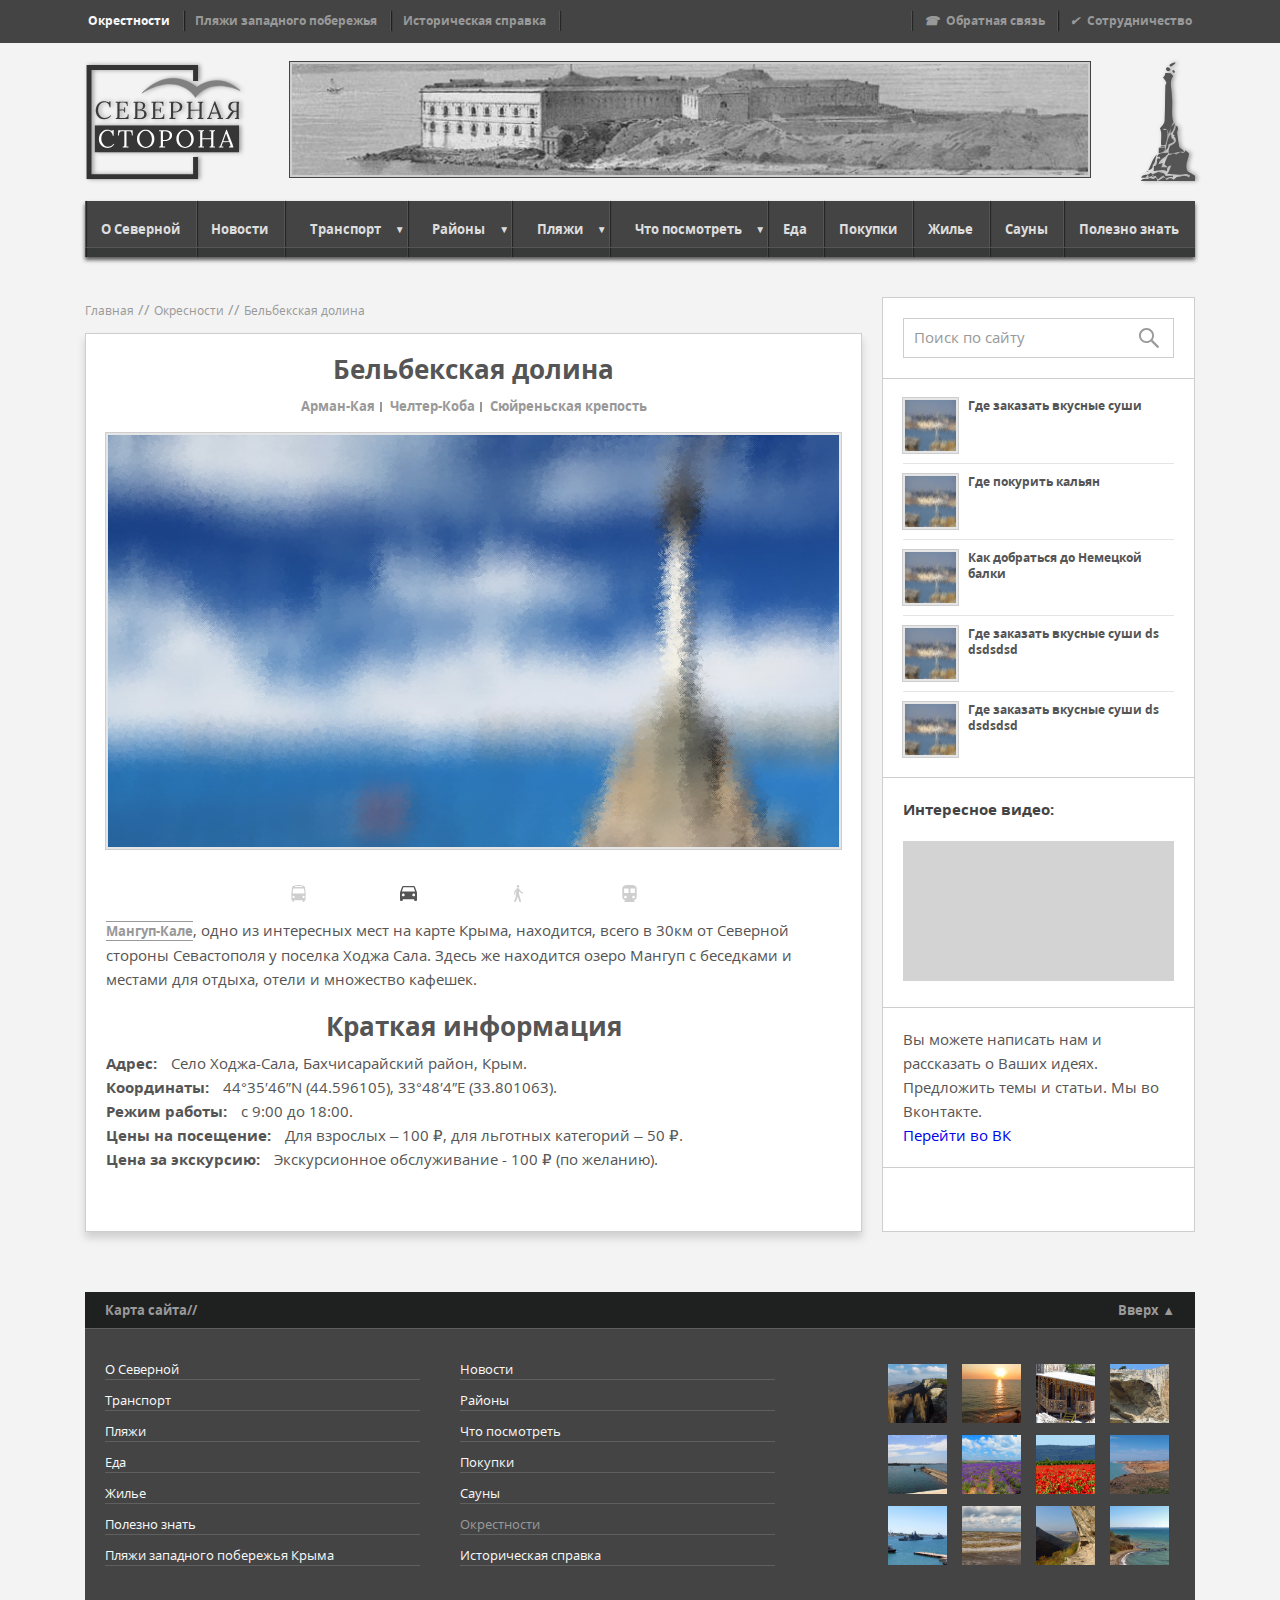
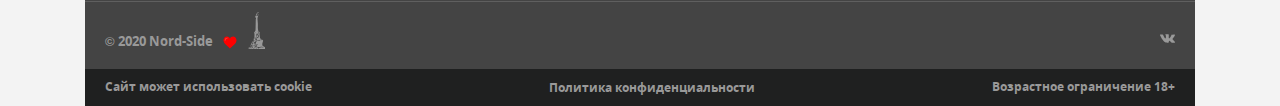
<file: vicinity/belbekskaya-dolina.html>
<!DOCTYPE html>
<html lang="ru">
<head>
  <meta charset="utf-8">
  <meta name="viewport" content="width=device-width, initial-scale=1">
  <title>Окрестности Северной: Бельбекская долина</title>
  <link rel="preload" href="../fonts/opensans.woff2" as="font">
  <link rel="preload" href="../fonts/opensansbold.woff2" as="font">
  <link rel="stylesheet" href="../css/style.css">
</head>
<body class="page">
  <header class="page-header">
    <nav class="top-nav">
      <ul class="top-nav__list">
        <li class="top-nav__item">
          <a class="top-nav__link top-nav__link--first active-link--top-nav" href="../vicinity.html">Окрестности</a>
          <ul class="submenu-top">
            <li class="submenu-top__item">
              <a class="submenu-top__link" href="mangup-kale.html">Мангуп-Кале</a>
            </li>
            <li class="submenu-top__item">
              <a class="submenu-top__link" href="">Эски-Кермен</a>
            </li>
            <li class="submenu-top__item">
              <a class="submenu-top__link submenu-top__link--active" aria-current="page">Бельбекская долина</a>
            </li>
            <li class="submenu-top__item">
              <a class="submenu-top__link" href="">Качи-Кальон</a>
            </li>
            <li class="submenu-top__item">
              <a class="submenu-top__link" href="">Ханский дворец</a>
            </li>
            <li class="submenu-top__item">
              <a class="submenu-top__link" href="">Чуфут-Кале</a>
            </li>
            <li class="submenu-top__item">
              <a class="submenu-top__link" href="">Бахчисарай: парк: миниатюр</a>
            </li>
            <li class="submenu-top__item">
              <a class="submenu-top__link" href="">Верхнесадовое</a>
            </li>
            <li class="submenu-top__item">
              <a class="submenu-top__link" href="">Каламита</a>
            </li>
            <li class="submenu-top__item">
              <a class="submenu-top__link" href="">Инкерманский завод марочных вин</a>
            </li>
            <li class="submenu-top__item">
              <a class="submenu-top__link" href="">Инкерман: монастырь в скале</a>
            </li>
            <li class="submenu-top__item">
              <a class="submenu-top__link" href="">Малый Иерусалим</a>
            </li>
          </ul>
        </li>
        <li class="top-nav__item">
          <a class="top-nav__link" href="../beaches-crimea.html">Пляжи западного побережья</a>
          <ul class="submenu-top">
            <li class="submenu-top__item">
              <a class="submenu-top__link" href="vicinity/mangup-kale.html">Угловое</a>
            </li>
            <li class="submenu-top__item">
              <a class="submenu-top__link" href="">Песчаное</a>
            </li>
            <li class="submenu-top__item">
              <a class="submenu-top__link" href="">Береговое</a>
            </li>
            <li class="submenu-top__item">
              <a class="submenu-top__link" href="">Николаевка</a>
            </li>
            <li class="submenu-top__item">
              <a class="submenu-top__link" href="">Николаевка: эллинги</a>
            </li>
            <li class="submenu-top__item">
              <a class="submenu-top__link" href="">Фрунзе</a>
            </li>
            <li class="submenu-top__item">
              <a class="submenu-top__link" href="">Новофёдоровка</a>
            </li>
            <li class="submenu-top__item">
              <a class="submenu-top__link" href="">Саки</a>
            </li>
            <li class="submenu-top__item">
              <a class="submenu-top__link" href="">Евпатория</a>
            </li>
            <li class="submenu-top__item">
              <a class="submenu-top__link" href="">Заозёрное</a>
            </li>
            <li class="submenu-top__item">
              <a class="submenu-top__link" href="">Витино</a>
            </li>
            <li class="submenu-top__item">
              <a class="submenu-top__link" href="">Штормовое</a>
            </li>
            <li class="submenu-top__item">
              <a class="submenu-top__link" href="">Поповка</a>
            </li>
            <li class="submenu-top__item">
              <a class="submenu-top__link" href="">Мирный</a>
            </li>
            <li class="submenu-top__item">
              <a class="submenu-top__link" href="">Беляус</a>
            </li>
          </ul>
        </li>
        <li class="top-nav__item">
          <a class="top-nav__link" href="historical-information.html">Историческая справка</a>
        </li>
      </ul>
      <ul class="top-nav__list top-nav__list--contacts">
        <li class="top-nav__item">
          <a class="top-nav__link" href="../contacts.html">
            <i class="top-nav__icon top-nav__icon--contacts "></i>Обратная связь</a>
        </li>
        <li class="top-nav__item">
          <a class="top-nav__link top-nav__link--last" href="../cooperation.html">
            <i class="top-nav__icon top-nav__icon--cooperation"></i>Сотрудничество</a>
        </li>
      </ul>
    </nav>
    <div class="page-header__logo-wrapper">
      <a class="page-header__logo" href="../index.html">
        <img class="page-header__logo-image" src="../img/logo/logo-severnaya.svg" alt="Логотип сайта" width="163" height="120">
      </a>
      <button class="page-header__nav-button page-header__nav-button--closed visually-hidden" type="button" aria-label="Открыть меню">
      </button> <!-- Гамбургер -->
      <a class="page-header__promo" href="../index.html">
        <img class="page-header__promo-image" src="../img/banner_old.gif" alt="Заставка" width="800" height="115">
      </a>
      <svg class="page-header__image" width="17" height="37">
          <use xlink:href="../img/sprite.svg#sunken-ships-monument"></use>
      </svg>
    </div>
    <nav class="main-nav">
      <ul class="main-nav__list">
        <li class="main-nav__item">
          <a class="main-nav__link" href="../about.html">О Северной</a>
        </li>
        <li class="main-nav__item">
          <a class="main-nav__link" href="../news.html">Новости</a>
        </li>
        <li class="main-nav__item">
          <a class="main-nav__link main-nav__link--list main-nav__link--transport" href="../transport.html">Транспорт</a>
          <ul class="submenu submenu--transport visually-hidden">
            <li class="submenu__item">
              <a class="submenu__link" href="../transport/katera.html">Катера</a>
            </li>
            <li class="submenu__item">
              <a class="submenu__link" href="../">Паром</a>
            </li>
            <li class="submenu__item">
              <a class="submenu__link" href="../">Автобусы</a>
            </li>
            <li class="submenu__item">
              <a class="submenu__link" href="../">Автобусы межгород</a>
            </li>
            <li class="submenu__item">
              <a class="submenu__link" href="../">Поезда</a>
            </li>
          </ul>
        </li>
        <li class="main-nav__item">
          <a class="main-nav__link main-nav__link--list main-nav__link--districts" href="../districts.html">Районы</a>
          <ul class="submenu submenu--districts visually-hidden">
            <li class="submenu__item">
              <a class="submenu__link" href="../">Площадь Захарова</a>
            </li>
            <li class="submenu__item">
              <a class="submenu__link" href="../">Моряк</a>
            </li>
            <li class="submenu__item">
              <a class="submenu__link" href="../">Радиогорка</a>
            </li>
            <li class="submenu__item">
              <a class="submenu__link" href="../">Бартеньевка</a>
            </li>
            <li class="submenu__item">
              <a class="submenu__link" href="../">Голландия</a>
            </li>
            <li class="submenu__item">
              <a class="submenu__link" href="../">Мекензиевы горы</a>
            </li>
            <li class="submenu__item">
              <a class="submenu__link" href="../">Учкуевка</a>
            </li>
            <li class="submenu__item">
              <a class="submenu__link" href="../">Любимовка</a>
            </li>
            <li class="submenu__item">
              <a class="submenu__link" href="../">Орловка</a>
            </li>
            <li class="submenu__item">
              <a class="submenu__link" href="../">Кача</a>
            </li>
            <li class="submenu__item">
              <a class="submenu__link" href="../">Андреевка</a>
            </li>
            <li class="submenu__item">
              <a class="submenu__link" href="../">Угловое</a>
            </li>
          </ul>
        </li>
        <li class="main-nav__item">
          <a class="main-nav__link main-nav__link--list main-nav__link--beaches" href="beaches.html">Пляжи</a>
          <ul class="submenu submenu--beaches visually-hidden">
            <li class="submenu__item">
              <a class="submenu__link" href="../">Пляж пл. Захарова</a>
            </li>
            <li class="submenu__item">
              <a class="submenu__link" href="../">Пляжи Радиогорки</a>
            </li>
            <li class="submenu__item">
              <a class="submenu__link" href="../">Пляжи Учкуевки</a>
            </li>
            <li class="submenu__item">
              <a class="submenu__link" href="../">Пляжи Любимовки</a>
            </li>
            <li class="submenu__item">
              <a class="submenu__link" href="../">Пляжи Орловки</a>
            </li>
            <li class="submenu__item">
              <a class="submenu__link" href="../">Кача</a>
            </li>
            <li class="submenu__item">
              <a class="submenu__link" href="../">Андреевка</a>
            </li>
            <li class="submenu__item">
              <a class="submenu__link" href="../">Угловое</a>
            </li>
          </ul>
        </li>
        <li class="main-nav__item">
          <a class="main-nav__link main-nav__link--list main-nav__link--routes" href="../routes.html">Что посмотреть</a>
          <ul class="submenu submenu--routes visually-hidden">
            <li class="submenu__item">
              <a class="submenu__link" href="../">Константиновкий мыс</a>
            </li>
            <li class="submenu__item">
              <a class="submenu__link" href="../">Константиновская батарея</a>
            </li>
            <li class="submenu__item">
              <a class="submenu__link" href="../">Михайловская батарея</a>
            </li>
            <li class="submenu__item">
              <a class="submenu__link" href="../">пл. Захарова</a>
            </li>
            <li class="submenu__item">
              <a class="submenu__link" href="../">Инженерка</a>
            </li>
            <li class="submenu__item">
              <a class="submenu__link" href="../">Братское кладбище</a>
            </li>
            <li class="submenu__item">
              <a class="submenu__link" href="../">365 зенитная батарея (форт Сталин)</a>
            </li>
            <li class="submenu__item">
              <a class="submenu__link" href="../">Парк Учкуевка</a>
            </li>
            <li class="submenu__item">
              <a class="submenu__link" href="../">Форт Хрулёв (батареи №16 и №24)</a>
            </li>
            <li class="submenu__item">
              <a class="submenu__link" href="../">30 батарея</a>
            </li>
          </ul>
        </li>
        <li class="main-nav__item">
          <a class="main-nav__link" href="../food.html">Еда</a>
        </li>
        <li class="main-nav__item">
          <a class="main-nav__link" href="../shopping.html">Покупки</a>
        </li>
        <li class="main-nav__item">
          <a class="main-nav__link" href="../hotels.html">Жилье</a>
        </li>
        <li class="main-nav__item">
          <a class="main-nav__link" href="../saunas.html">Сауны</a>
        </li>
        <li class="main-nav__item">
          <a class="main-nav__link" href="../useful.html">Полезно знать</a>
        </li>
      </ul>
    </nav>
    <div class="page-header__search search">
      <form class="search__form">
        <input class="search__input" type="text" name="noname" placeholder="Поиск по сайту">
        <button class="search__button"></button>
      </form>
    </div>
  </header>
  <main class="page-main">
    <div class="page-main__content">
      <div class="breadcrumbs">
        <a class="breadcrumbs__link" href="../index.html">Главная</a>
        &#47;&#47;
        <a class="breadcrumbs__link" href="../vicinity.html">Окресности</a>
        &#47;&#47;
        <a class="breadcrumbs__link">Бельбекская долина</a>
      </div>
      <article class="post">
        <h1 class="post__title">Бельбекская долина</h1>
        <div class="post__historical-information">
        </div>
        <div class="post__link-block">
            <a class="post__link-place" href="">Арман-Кая</a>
            <a class="post__link-place" href="">Челтер-Коба</a>
            <a class="post__link-place" href="">Сюйреньская&#160;крепость</a>
        </div>
        <div class="post__img-block">
          <img class="post__img" src="../img/sunken-ships-monument.jpg" alt="Пещерный город: Мангуп-Кале" width="800" height="450">
        </div>
        <ul class="post__list-icon">
          <li class="post__item-icon">
            <a class="post__link-icon">Автобусом от Северной не доехать
              <svg class="post__icon" width="17" height="37">
                <use xlink:href="../img/sprite.svg#icon-bus"></use>
              </svg>ы
            </a>
          </li>
          <li class="post__item-icon">
            <a class="post__link-icon" href="#car">Как добраться машиной: ссылка
              <svg class="post__icon post__icon--active" width="17" height="37">
                <use xlink:href="../img/sprite.svg#icon-car"></use>
              </svg>
            </a>
          </li>
          <li class="post__item-icon">
            <a class="post__link-icon">Пешком от Северной не добраться
              <svg class="post__icon" width="17" height="37">
                <use xlink:href="../img/sprite.svg#icon-human"></use>
              </svg>
            </a>
          </li>
          <li class="post__item-icon">
            <a class="post__link-icon">На железнодорожном транспорте не доехать
              <svg class="post__icon" width="17" height="37">
                <use xlink:href="../img/sprite.svg#icon-train"></use>
              </svg>
            </a>
          </li>
        </ul>
        <p class="post__text">
          <a class="post__link-text" href="mangup-kale-istoricheskaya-spravka.html" title="Историческая справка" target="_blank" rel="noopener noreferrer">Мангуп-Кале</a>, одно из интересных мест на карте Крыма, находится, всего в 30км от Северной стороны Севастополя у поселка Ходжа Сала.  Здесь же находится озеро Мангуп с беседками и местами для отдыха, отели и множество кафешек.
        </p>
        <section class="post__block">
          <h2 class="post__title">Краткая информация</h2>
          <ul class="post__list-block">
            <li class="post__item-block">
              <p><strong class="post__strong-block">Адрес:</strong>
              Село Ходжа-Сала, Бахчисарайский район, Крым.</p>
            </li>
            <li class="post__item-block">
              <p><strong class="post__strong-block">Координаты:</strong>
              44°35′46″N (44.596105), 33°48′4″E (33.801063).</p>
            </li>
            <li class="post__item-block">
              <p><strong class="post__strong-block">Режим работы:</strong>
              с 9:00 до 18:00.</p>
            </li>
            <li class="post__item-block">
              <p><strong class="post__strong-block">Цены на посещение:</strong>
              Для взрослых – 100&nbsp;&#8381;, для льготных категорий – 50&nbsp;&#8381;.</p>
            </li>
            <li class="post__item-block">
              <p><strong class="post__strong-block">Цена за экскурсию:</strong>
             Экскурсионное обслуживание - 100&nbsp;&#8381; (по желанию).</p>
            </li>
          </ul>
        </section>
        <section class="post__block">
        </section>
        <section class="post__block">
        </section>
        <section class="post__block">
        </article>
    </div>
    <aside class="page-sidebar">
      <section class="search">
        <h3 class="visually-hidden">Поиск по сайту</h3>
        <form class="search__form">
          <input class="search__input" type="text" name="noname" placeholder="Поиск по сайту">
          <button class="search__button"></button>
        </form>
      </section>
      <ul class="recommendation">
        <li class="recommendation__item">
          <a class="recommendation__link" href="../">
            <img class="recommendation__image" src="../img/crimean-1.jpg" alt="" width="45" height="45">
            <p class="recommendation__text">Где заказать вкусные суши</p>
          </a>
        </li>
        <li class="recommendation__item">
          <a class="recommendation__link" href="../">
            <img class="recommendation__image" src="../img/crimean-1.jpg" alt="" width="45" height="45">
            <p class="recommendation__text">Где покурить кальян</p>
          </a>
        </li>
        <li class="recommendation__item">
          <a class="recommendation__link" href="../">
            <img class="recommendation__image" src="../img/crimean-1.jpg" alt="" width="45" height="45">
            <p class="recommendation__text">Как добраться до Немецкой балки</p>
          </a>
        </li>
        <li class="recommendation__item">
          <a class="recommendation__link" href="../">
            <img class="recommendation__image" src="../img/crimean-1.jpg" alt="" width="45" height="45">
            <p class="recommendation__text">Где заказать вкусные суши ds dsdsdsd</p>
          </a>
        </li>
        <li class="recommendation__item">
          <a class="recommendation__link" href="../">
            <img class="recommendation__image" src="../img/crimean-1.jpg" alt="" width="45" height="45">
            <p class="recommendation__text">Где заказать вкусные суши ds dsdsdsd</p>
          </a>
        </li>
      </ul>
      <div class="news-aside">
        <a class="news-aside__link" href="../">
          <img src="../img/sunken-ships-monument.jpg" alt="" width="125" height="125">
        </a>
        <a class="news-aside__link" href="../">
          <img src="../img/sunken-ships-monument.jpg" alt="" width="125" height="125">
        </a>
      </div>
      <div class="video">
        <h2 class="video__title">Интересное видео:</h2>
        <embed class="video__play" src="https://www.youtube.com/embed/5FcJFE6WscI" frameborder="0" allow="allowfullscreen; autoplay; encrypted-media; gyroscope; picture-in-picture" allowfullscreen title="Видео: вертолеты Севастополь">
      </div>
      <div class="page-sidebar__noname">
        <p>Вы можете написать нам и рассказать о Ваших идеях. Предложить темы и статьи.
           Мы во Вконтакте.
        </p>
        <a href="../">Перейти во ВК</a>
      </div>
    </aside>
  </main>
  <footer class="page-footer">
    <div class="page-footer__header">
      <p><a class="page-footer__header-link" href="#">Карта сайта&#47;&#47;</a></p>
      <p><a class="page-footer__header-link" href="#">Вверх &#9650;</a></p>
    </div>
    <div class="page-footer__wrapper">
      <div class="page-footer__nav footer-nav">
        <ul class="footer-nav__list">
          <li class="footer-nav__item">
            <a class="footer-nav__link" href="">О Северной</a>
          </li>
          <li class="footer-nav__item">
            <a class="footer-nav__link" href="">Новости</a>
          </li>
          <li class="footer-nav__item">
            <a class="footer-nav__link" href="">Транспорт</a>
          </li>
          <li class="footer-nav__item">
            <a class="footer-nav__link" href="">Районы</a>
          </li>
          <li class="footer-nav__item">
            <a class="footer-nav__link" href="">Пляжи</a>
          </li>
          <li class="footer-nav__item">
            <a class="footer-nav__link" href="">Что посмотреть</a>
          </li>
          <li class="footer-nav__item">
            <a class="footer-nav__link" href="">Еда</a>
          </li>
          <li class="footer-nav__item">
            <a class="footer-nav__link" href="">Покупки</a>
          </li>
          <li class="footer-nav__item">
            <a class="footer-nav__link" href="">Жилье</a>
          </li>
          <li class="footer-nav__item">
            <a class="footer-nav__link" href="">Сауны</a>
          </li>
          <li class="footer-nav__item">
            <a class="footer-nav__link" href="">Полезно знать</a>
          </li>
          <li class="footer-nav__item">
            <a class="footer-nav__link active-link--footer-nav">Окрестности</a>
          </li>
          <li class="footer-nav__item">
            <a class="footer-nav__link" href="beaches-crimea.html">Пляжи западного побережья Крыма</a>
          </li>
          <li class="footer-nav__item">
            <a class="footer-nav__link" href="historical-information.html">Историческая справка</a>
          </li>
        </ul>
      </div>
      <div class="page-footer__gallery gallery">
        <ul class="gallery__list">
          <li class="gallery__item">
            <a class="gallery__link" title="Гора Арман-Кая село Красный мак">
              <img class="gallery__img" src="../img/gallery/gora-krokodil-krasnyj-mak.jpg" alt="Гора Крокодил село Красный Мак" width="1408" height="800">
            </a>
          </li>
          <li class="gallery__item">
            <a class="gallery__link" title="Кача. Вид на море из аппартаментов Наш Парус">
              <img class="gallery__img" src="../img/gallery/kacha-nash-parus-vid-na-more.jpg" alt="Кача. Вид на море из аппартаментов Наш Парус" width="1423" height="800">
            </a>
          </li>
          <li class="gallery__item">
            <a class="gallery__link" title="Качи-Кальон. Кельи послушников Бисерного Храма">
              <img class="gallery__img" src="../img/gallery/kachi-kalon-bisernyj-hram-keli.jpg" alt="Качи-Кальон. Кельи насельников Бисерного Храма" width="1423" height="800">
            </a>
          </li>
          <li class="gallery__item">
            <a class="gallery__link" title="Качи-Кальон. Джамперы">
              <img class="gallery__img" src="../img/gallery/kachi-kalon-dzhampery.jpg" alt="Качи-Кальон. Джамперы" width="1423" height="800">
            </a>
          </li>
          <li class="gallery__item">
            <a class="gallery__link" title="Вид с Константиновской батареи на вход в бухту">
              <img class="gallery__img" src="../img/gallery/konstantinovskaya-batareya-vid-na-vhod-v-buhtu.jpg" alt="Вид с Константиновской батареи на вход в бухту" width="1200" height="800">
            </a>
          </li>
          <li class="gallery__item">
            <a class="gallery__link" title="Лавандовое поле в Тургеневке">
              <img class="gallery__img" src="../img/gallery/lavandovoe-pole-turgenevka.jpg" alt="Лавандовое поле в Тургеневке" width="1423" height="800">
            </a>
          </li>
          <li class="gallery__item">
            <a class="gallery__link" title="Маки в окрестностях Севастополя">
              <img class="gallery__img" src="../img/gallery/makovoe-pole.jpg" alt="Маки в окрестностях Севастополя" width="1423" height="800">
            </a>
          </li>
          <li class="gallery__item">
            <a class="gallery__link" title="Немецкая балка">
              <img class="gallery__img" src="../img/gallery/nemeckaya-balka.jpg" alt="Немецкая балка" width="1198" height="800">
            </a>
          </li>
          <li class="gallery__item">
            <a class="gallery__link" title="Парадный строй кораблей. Вид с Северной.">
              <img class="gallery__img" src="../img/gallery/paradnyj-stroj-korablej-vid-s-severnoj.jpg" alt="Парадный строй кораблей в севастопольской бухте" width="1423" height="800">
            </a>
          </li>
          <li class="gallery__item">
            <a class="gallery__link" title="Пляж Учкуевка в шторм">
              <img class="gallery__img" src="../img/gallery/plyazh-uchkuevka-shtorm.jpg" alt="Пляж Учкуевка в шторм" width="1423" height="800">
            </a>
          </li>
          <li class="gallery__item">
            <a class="gallery__link" title="Вид с монастыря Феодора Стратилата">
              <img class="gallery__img" src="../img/gallery/vid-s-monastyrya-fyodora-stratilata.jpg" alt="Вид с монастыря Феодора Стратилата" width="1423" height="800">
            </a>
          </li>
          <li class="gallery__item">
            <a class="gallery__link" title="Вязовая роща. Орловка. Вид на дикий пляж">
              <img class="gallery__img" src="../img/gallery/vyazovaya-roshcha-vid-na-dikij-plyazh.jpg" alt="Вязовая роща. Вид на дикий пляж" width="1423" height="800">
            </a>
          </li>
        </ul>
      </div>
    </div>
    <div class="page-footer__copyright copyright">
      <div class="copyright__block">
        <p>&#169;&nbsp;2020&nbsp;Nord-Side</p>
        <svg class="copyright__image" width="14" height="13">
          <use xlink:href="../img/sprite.svg#heart"></use>
        </svg>
        <svg class="copyright__image" width="17" height="37">
          <use xlink:href="../img/sprite.svg#sunken-ships-monument"></use>
        </svg>
      </div>
      <div class="copyright__social">
        <a href="copyright__link-social" aria-label="Мы во В Контакте">
          <svg class="copyright__image-social" width="15" height="15">
            <use xlink:href="../img/sprite.svg#icon-vk"></use>
          </svg>
        </a>
      </div>
    </div>
    <ul class="page-footer__header footer-additional">
      <li class="footer-additional__item">
        <p class="footer-additional__text">Сайт может использовать cookie</p>
      </li>
      <li class="footer-additional__item">
        <a class="footer-additional__link" href="">Политика конфиденциальности</a>
      </li>
      <li class="footer-additional__item">
        <p class="footer-additional__text">Возрастное ограничение 18+</p>
      </li>
    </ul>
  </footer>
  <button class="button-scroll button-scroll--up" type="button">
    ▲
    <span class="visually-hidden">Кнопка наверх</span>
  </button>
  <button class="button-scroll button-scroll--down" type="button">
    ▼
    <span class="visually-hidden">Кнопка вниз</span>
  </button>
  <script src="../js/gallery.js"></script>
  <script src="../js/button-scroll.js"></script>
  <script src="../js/toggle-nav.js"></script>
  <script src="../js/change-block.js"></script>
  <script src="../js/toggle-list-nav.js"></script>
  <script src="../js/fixed-menu-scroll.js"></script>
</body>
</html>
</file>
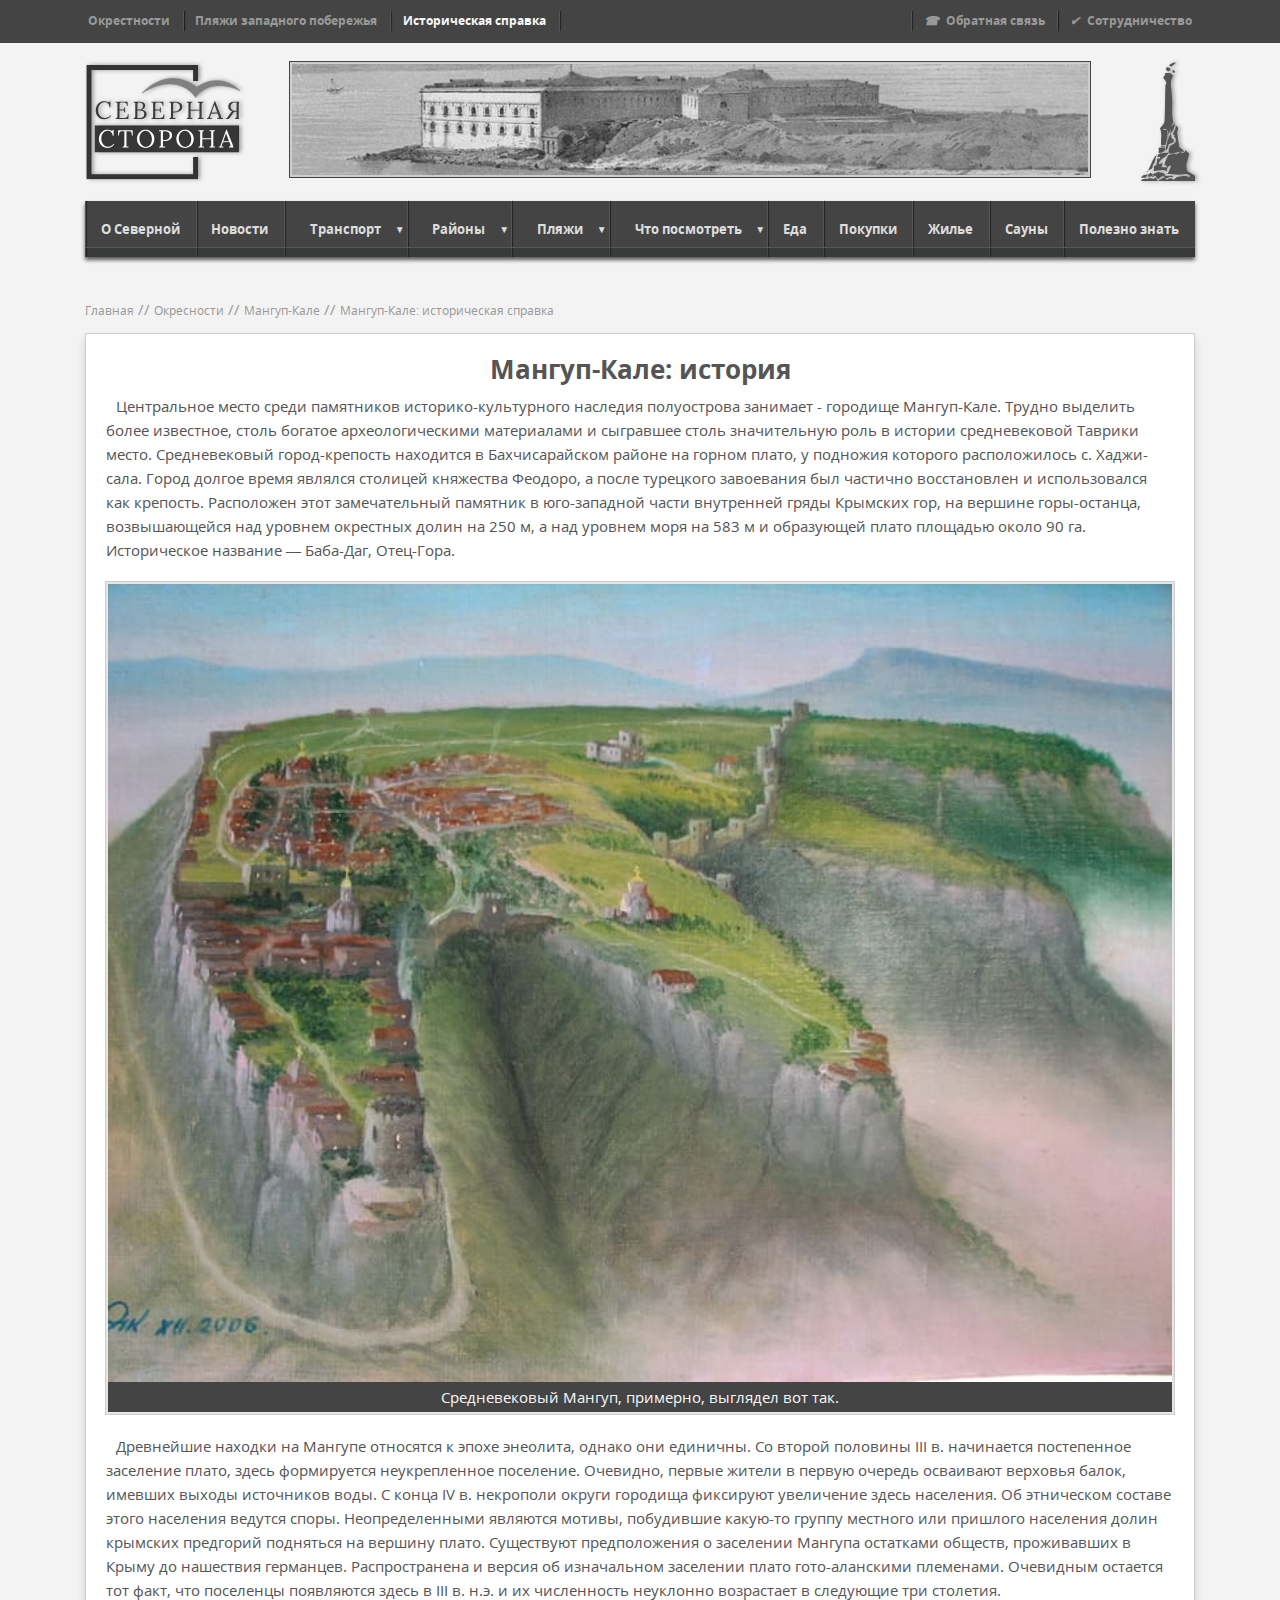
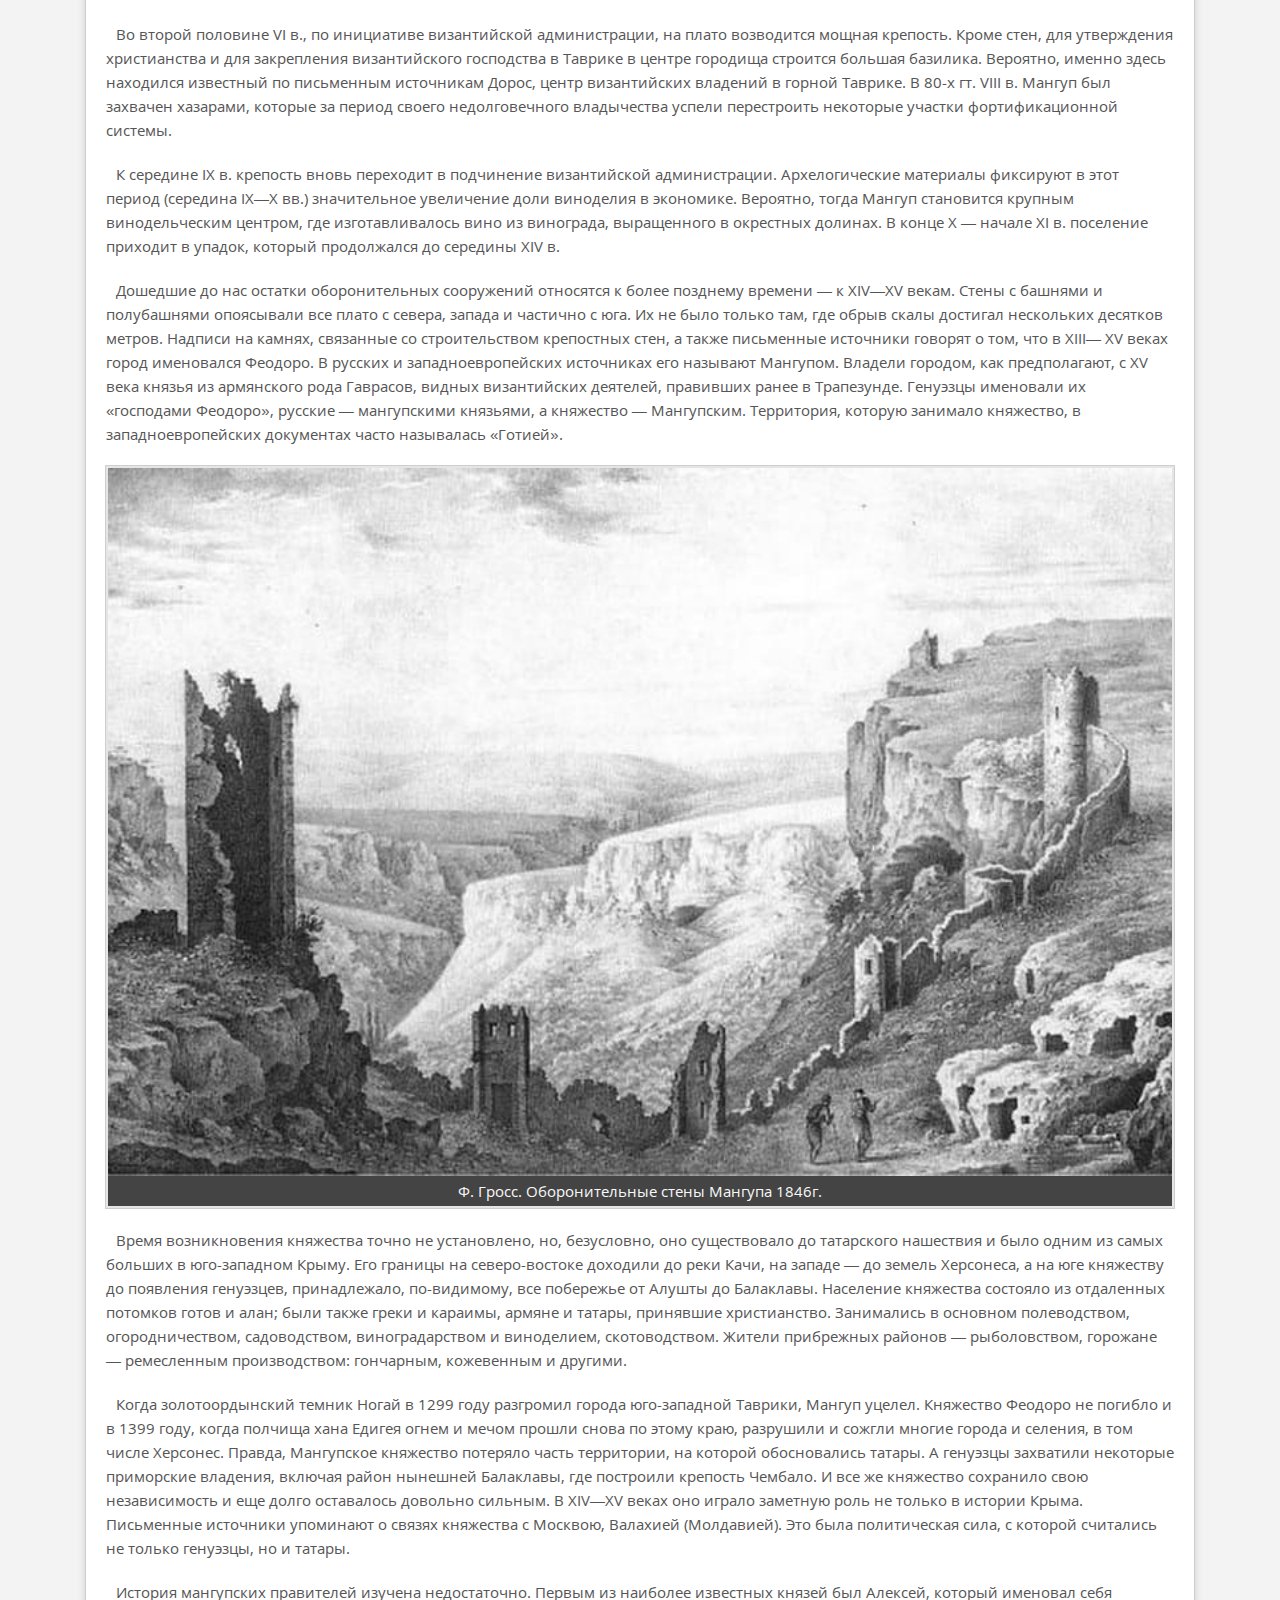
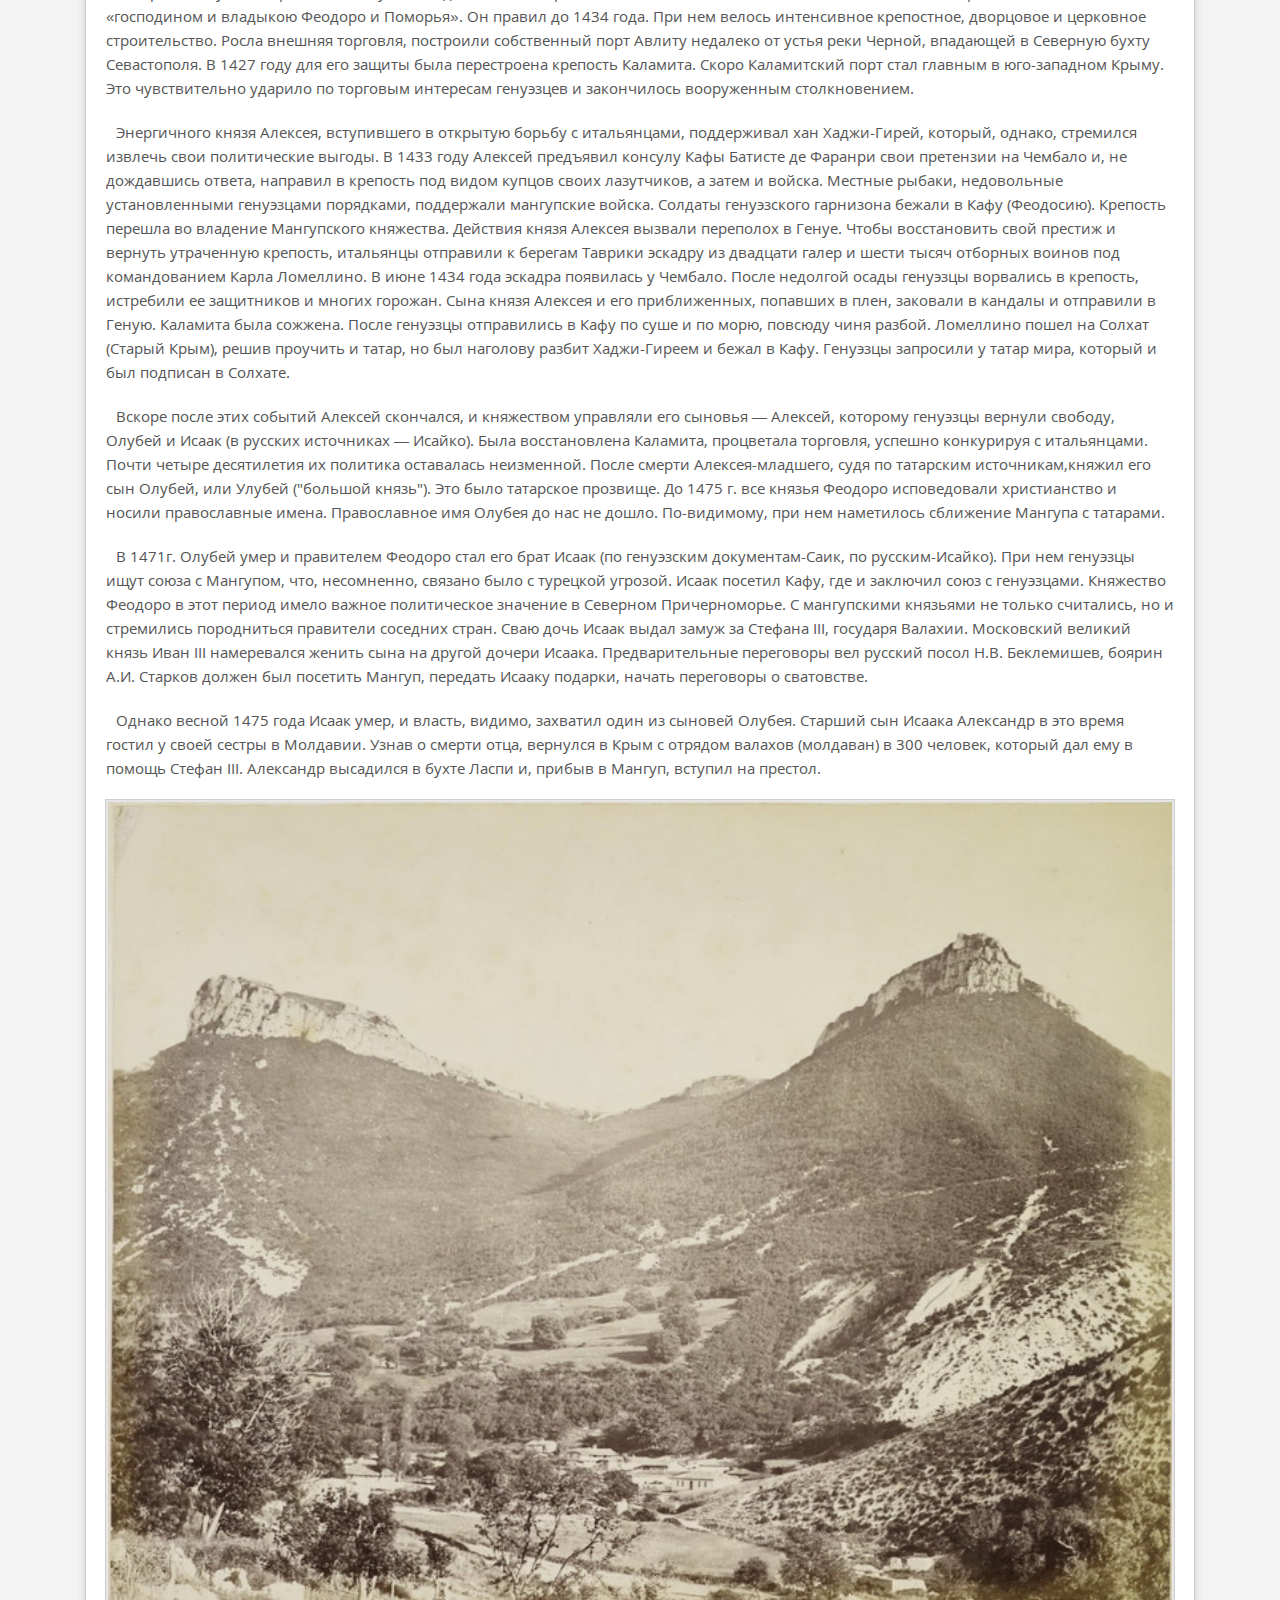
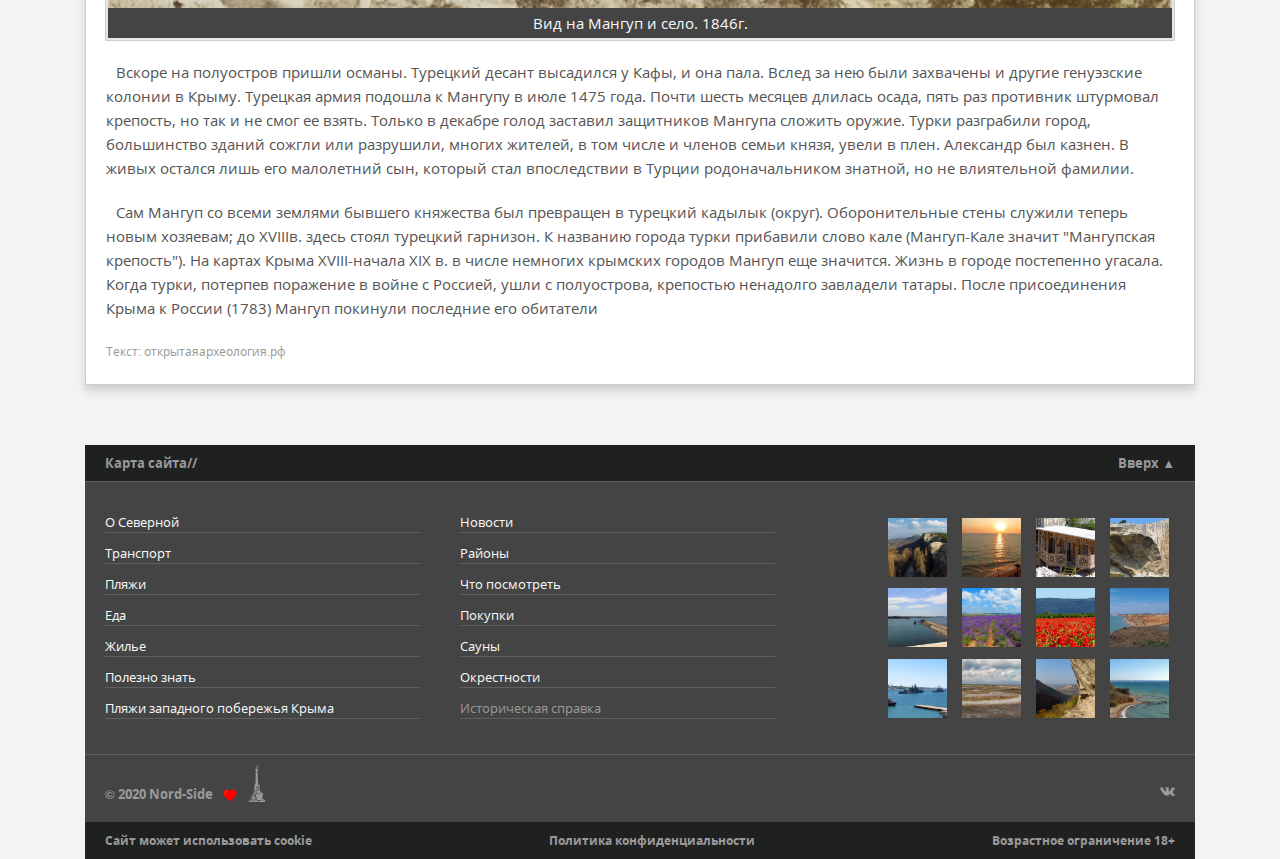
<file: vicinity/mangup-kale-istoricheskaya-spravka.html>
<!DOCTYPE html>
<html lang="ru">
<head>
  <meta charset="utf-8">
  <meta name="viewport" content="width=device-width, initial-scale=1">
  <title>Мангуп-Кале: историческая справка</title>
  <link rel="preload" href="../fonts/opensans.woff2" as="font">
  <link rel="preload" href="../fonts/opensansbold.woff2" as="font">
  <link rel="stylesheet" href="../css/style.css">
</head>
<body class="page">
  <header class="page-header">
    <nav class="top-nav">
      <ul class="top-nav__list">
        <li class="top-nav__item">
          <a class="top-nav__link top-nav__link--first" href="../vicinity.html">Окрестности</a>
          <ul class="submenu-top">
            <li class="submenu-top__item">
              <a class="submenu-top__link" href="vicinity/mangup-kale.html">Мангуп-Кале</a>
            </li>
            <li class="submenu-top__item">
              <a class="submenu-top__link" href="">Эски-Кермен</a>
            </li>
            <li class="submenu-top__item">
              <a class="submenu-top__link" href="belbekskaya-dolina.html">Бельбекская долина</a>
            </li>
            <li class="submenu-top__item">
              <a class="submenu-top__link" href="">Качи-Кальон</a>
            </li>
            <li class="submenu-top__item">
              <a class="submenu-top__link" href="">Ханский дворец</a>
            </li>
            <li class="submenu-top__item">
              <a class="submenu-top__link" href="">Чуфут-Кале</a>
            </li>
            <li class="submenu-top__item">
              <a class="submenu-top__link" href="">Бахчисарай: парк: миниатюр</a>
            </li>
            <li class="submenu-top__item">
              <a class="submenu-top__link" href="">Верхнесадовое</a>
            </li>
            <li class="submenu-top__item">
              <a class="submenu-top__link" href="">Каламита</a>
            </li>
            <li class="submenu-top__item">
              <a class="submenu-top__link" href="">Инкерманский завод марочных вин</a>
            </li>
            <li class="submenu-top__item">
              <a class="submenu-top__link" href="">Инкерман: монастырь в скале</a>
            </li>
            <li class="submenu-top__item">
              <a class="submenu-top__link" href="">Малый Иерусалим</a>
            </li>
          </ul>
        </li>
        <li class="top-nav__item">
          <a class="top-nav__link" href="../beaches-crimea.html">Пляжи западного побережья</a>
          <ul class="submenu-top">
            <li class="submenu-top__item">
              <a class="submenu-top__link" href="vicinity/mangup-kale.html">Угловое</a>
            </li>
            <li class="submenu-top__item">
              <a class="submenu-top__link" href="">Песчаное</a>
            </li>
            <li class="submenu-top__item">
              <a class="submenu-top__link" href="">Береговое</a>
            </li>
            <li class="submenu-top__item">
              <a class="submenu-top__link" href="">Николаевка</a>
            </li>
            <li class="submenu-top__item">
              <a class="submenu-top__link" href="">Николаевка: эллинги</a>
            </li>
            <li class="submenu-top__item">
              <a class="submenu-top__link" href="">Фрунзе</a>
            </li>
            <li class="submenu-top__item">
              <a class="submenu-top__link" href="">Новофёдоровка</a>
            </li>
            <li class="submenu-top__item">
              <a class="submenu-top__link" href="">Саки</a>
            </li>
            <li class="submenu-top__item">
              <a class="submenu-top__link" href="">Евпатория</a>
            </li>
            <li class="submenu-top__item">
              <a class="submenu-top__link" href="">Заозёрное</a>
            </li>
            <li class="submenu-top__item">
              <a class="submenu-top__link" href="">Витино</a>
            </li>
            <li class="submenu-top__item">
              <a class="submenu-top__link" href="">Штормовое</a>
            </li>
            <li class="submenu-top__item">
              <a class="submenu-top__link" href="">Поповка</a>
            </li>
            <li class="submenu-top__item">
              <a class="submenu-top__link" href="">Мирный</a>
            </li>
            <li class="submenu-top__item">
              <a class="submenu-top__link" href="">Беляус</a>
            </li>
          </ul>
        </li>
        <li class="top-nav__item">
          <a class="top-nav__link active-link--top-nav" href="historical-information.html">Историческая справка</a>
        </li>
      </ul>
      <ul class="top-nav__list top-nav__list--contacts">
        <li class="top-nav__item">
          <a class="top-nav__link" href="../contacts.html">
            <i class="top-nav__icon top-nav__icon--contacts "></i>Обратная связь</a>
        </li>
        <li class="top-nav__item">
          <a class="top-nav__link top-nav__link--last" href="../cooperation.html">
            <i class="top-nav__icon top-nav__icon--cooperation"></i>Сотрудничество</a>
        </li>
      </ul>
    </nav>
    <div class="page-header__logo-wrapper">
      <a class="page-header__logo" href="../index.html">
        <img class="page-header__logo-image" src="../img/logo/logo-severnaya.svg" alt="Логотип сайта" width="163" height="120">
      </a>
      <button class="page-header__nav-button page-header__nav-button--closed visually-hidden" type="button" aria-label="Открыть меню">
      </button> <!-- Гамбургер -->
      <a class="page-header__promo" href="../index.html">
        <img class="page-header__promo-image" src="../img/banner_old.gif" alt="Заставка" width="800" height="115">
      </a>
      <svg class="page-header__image" width="17" height="37">
          <use xlink:href="../img/sprite.svg#sunken-ships-monument"></use>
      </svg>
    </div>
    <nav class="main-nav">
      <ul class="main-nav__list">
        <li class="main-nav__item">
          <a class="main-nav__link" href="../about.html">О Северной</a>
        </li>
        <li class="main-nav__item">
          <a class="main-nav__link" href="../news.html">Новости</a>
        </li>
        <li class="main-nav__item">
          <a class="main-nav__link main-nav__link--list main-nav__link--transport" href="../transport.html">Транспорт</a>
          <ul class="submenu submenu--transport visually-hidden">
            <li class="submenu__item">
              <a class="submenu__link" href="../transport/katera.html">Катера</a>
            </li>
            <li class="submenu__item">
              <a class="submenu__link" href="../">Паром</a>
            </li>
            <li class="submenu__item">
              <a class="submenu__link" href="../">Автобусы</a>
            </li>
            <li class="submenu__item">
              <a class="submenu__link" href="../">Автобусы межгород</a>
            </li>
            <li class="submenu__item">
              <a class="submenu__link" href="../">Поезда</a>
            </li>
          </ul>
        </li>
        <li class="main-nav__item">
          <a class="main-nav__link main-nav__link--list main-nav__link--districts" href="../districts.html">Районы</a>
          <ul class="submenu submenu--districts visually-hidden">
            <li class="submenu__item">
              <a class="submenu__link" href="../">Площадь Захарова</a>
            </li>
            <li class="submenu__item">
              <a class="submenu__link" href="../">Моряк</a>
            </li>
            <li class="submenu__item">
              <a class="submenu__link" href="../">Радиогорка</a>
            </li>
            <li class="submenu__item">
              <a class="submenu__link" href="../">Бартеньевка</a>
            </li>
            <li class="submenu__item">
              <a class="submenu__link" href="../">Голландия</a>
            </li>
            <li class="submenu__item">
              <a class="submenu__link" href="../">Мекензиевы горы</a>
            </li>
            <li class="submenu__item">
              <a class="submenu__link" href="../">Учкуевка</a>
            </li>
            <li class="submenu__item">
              <a class="submenu__link" href="../">Любимовка</a>
            </li>
            <li class="submenu__item">
              <a class="submenu__link" href="../">Орловка</a>
            </li>
            <li class="submenu__item">
              <a class="submenu__link" href="../">Кача</a>
            </li>
            <li class="submenu__item">
              <a class="submenu__link" href="../">Андреевка</a>
            </li>
            <li class="submenu__item">
              <a class="submenu__link" href="../">Угловое</a>
            </li>
          </ul>
        </li>
        <li class="main-nav__item">
          <a class="main-nav__link main-nav__link--list main-nav__link--beaches" href="beaches.html">Пляжи</a>
          <ul class="submenu submenu--beaches visually-hidden">
            <li class="submenu__item">
              <a class="submenu__link" href="../">Пляж пл. Захарова</a>
            </li>
            <li class="submenu__item">
              <a class="submenu__link" href="../">Пляжи Радиогорки</a>
            </li>
            <li class="submenu__item">
              <a class="submenu__link" href="../">Пляжи Учкуевки</a>
            </li>
            <li class="submenu__item">
              <a class="submenu__link" href="../">Пляжи Любимовки</a>
            </li>
            <li class="submenu__item">
              <a class="submenu__link" href="../">Пляжи Орловки</a>
            </li>
            <li class="submenu__item">
              <a class="submenu__link" href="../">Кача</a>
            </li>
            <li class="submenu__item">
              <a class="submenu__link" href="../">Андреевка</a>
            </li>
            <li class="submenu__item">
              <a class="submenu__link" href="../">Угловое</a>
            </li>
          </ul>
        </li>
        <li class="main-nav__item">
          <a class="main-nav__link main-nav__link--list main-nav__link--routes" href="../routes.html">Что посмотреть</a>
          <ul class="submenu submenu--routes visually-hidden">
            <li class="submenu__item">
              <a class="submenu__link" href="../">Константиновкий мыс</a>
            </li>
            <li class="submenu__item">
              <a class="submenu__link" href="../">Константиновская батарея</a>
            </li>
            <li class="submenu__item">
              <a class="submenu__link" href="../">Михайловская батарея</a>
            </li>
            <li class="submenu__item">
              <a class="submenu__link" href="../">пл. Захарова</a>
            </li>
            <li class="submenu__item">
              <a class="submenu__link" href="../">Инженерка</a>
            </li>
            <li class="submenu__item">
              <a class="submenu__link" href="../">Братское кладбище</a>
            </li>
            <li class="submenu__item">
              <a class="submenu__link" href="../">365 зенитная батарея (форт Сталин)</a>
            </li>
            <li class="submenu__item">
              <a class="submenu__link" href="../">Парк Учкуевка</a>
            </li>
            <li class="submenu__item">
              <a class="submenu__link" href="../">Форт Хрулёв (батареи №16 и №24)</a>
            </li>
            <li class="submenu__item">
              <a class="submenu__link" href="../">30 батарея</a>
            </li>
          </ul>
        </li>
        <li class="main-nav__item">
          <a class="main-nav__link" href="../food.html">Еда</a>
        </li>
        <li class="main-nav__item">
          <a class="main-nav__link" href="../shopping.html">Покупки</a>
        </li>
        <li class="main-nav__item">
          <a class="main-nav__link" href="../hotels.html">Жилье</a>
        </li>
        <li class="main-nav__item">
          <a class="main-nav__link" href="../saunas.html">Сауны</a>
        </li>
        <li class="main-nav__item">
          <a class="main-nav__link" href="../useful.html">Полезно знать</a>
        </li>
      </ul>
    </nav>
    <div class="page-header__search search">
      <form class="search__form">
        <input class="search__input" type="text" name="noname" placeholder="Поиск по сайту">
        <button class="search__button"></button>
      </form>
    </div>
  </header>
  <main class="page-main">
    <div class="page-main__content--history">
      <div class="breadcrumbs">
        <a class="breadcrumbs__link" href="../index.html">Главная</a>
        &#47;&#47;
        <a class="breadcrumbs__link" href="../vicinity.html">Окресности</a>
        &#47;&#47;
        <a class="breadcrumbs__link" href="mangup-kale.html">Мангуп-Кале</a>
        &#47;&#47;
        <a class="breadcrumbs__link">Мангуп-Кале: историческая справка</a>
      </div>
      <article class="post">
        <h1 class="post__title">Мангуп-Кале: история</h1>
        <p class="post__text post__text--br">
          Центральное место среди памятников историко-культурного наследия полуострова занимает - городище Мангуп-Кале. Трудно выделить более известное, столь богатое археологическими материалами и сыгравшее столь значительную роль в истории средневековой Таврики место. Средневековый город-крепость находится в Бахчисарайском районе на горном плато, у подножия которого расположилось с. Хаджи-сала. Город долгое время являлся столицей княжества Феодоро, а после турецкого завоевания был частично восстановлен и использовался как крепость. Расположен этот замечательный памятник в юго-западной части внутренней гряды Крымских гор, на вершине горы-останца, возвышающейся над уровнем окрестных долин на 250 м, а над уровнем моря на 583 м и образующей плато площадью около 90 га. Историческое название — Баба-Даг, Отец-Гора.
        </p>
        <figure class="post__img-block">
          <img class="post__img" src="../img/mangup-risunok-progressive.jpg" alt="Средневековый Мангуп: воссозданный вид" width="800" height="600">
          <figcaption class="post__img-caption">Средневековый Мангуп, примерно, выглядел вот так.</figcaption>
        </figure>
        <p class="post__text post__text--br">
          Древнейшие находки на Мангупе относятся к эпохе энеолита, однако они единичны. Со второй половины III в. начинается постепенное заселение плато, здесь формируется неукрепленное поселение. Очевидно, первые жители в первую очередь осваивают верховья балок, имевших выходы источников воды. С конца IV в. некрополи округи городища фиксируют увеличение здесь населения. Об этническом составе этого населения ведутся споры. Неопределенными являются мотивы, побудившие какую-то группу местного или пришлого населения долин крымских предгорий подняться на вершину плато. Существуют предположения о заселении Мангупа остатками обществ, проживавших в Крыму до нашествия германцев. Распространена и версия об изначальном заселении плато гото-аланскими племенами. Очевидным остается тот факт, что поселенцы появляются здесь в III в. н.э. и их численность неуклонно возрастает в следующие три столетия.
        </p>
        <p class="post__text post__text--br">
          Во второй половине VI в., по инициативе византийской администрации, на плато возводится мощная крепость. Кроме стен, для утверждения христианства и для закрепления византийского господства в Таврике в центре городища строится большая базилика. Вероятно, именно здесь находился известный по письменным источникам Дорос, центр византийских владений в горной Таврике. В 80-х гт. VIII в. Мангуп был захвачен хазарами, которые за период своего недолговечного владычества успели перестроить некоторые участки фортификационной системы.
        </p>
        <p class="post__text post__text--br">
          К середине IX в. крепость вновь переходит в подчинение византийской администрации. Архелогические материалы фиксируют в этот период (середина IX—X вв.) значительное увеличение доли виноделия в экономике. Вероятно, тогда Мангуп становится крупным винодельческим центром, где изготавливалось вино из винограда, выращенного в окрестных долинах. В конце X — начале XI в. поселение приходит в упадок, который продолжался до середины XIV в.
        </p>
        <p class="post__text post__text--br">
          Дошедшие до нас остатки оборонительных сооружений относятся к более позднему времени — к XIV—XV векам. Стены с башнями и полубашнями опоясывали все плато с севера, запада и частично с юга. Их не было только там, где обрыв скалы достигал нескольких десятков метров. Надписи на камнях, связанные со строительством крепостных стен, а также письменные источники говорят о том, что в ХIII— XV веках город именовался Феодоро. В русских и западноевропейских источниках его называют Мангупом. Владели городом, как предполагают, с XV века князья из армянского рода Гаврасов, видных византийских деятелей, правивших ранее в Трапезунде. Генуэзцы именовали их «господами Феодоро», русские — мангупскими князьями, а княжество — Мангупским. Территория, которую занимало княжество, в западноевропейских документах часто называлась «Готией».
        </p>
        <figure class="post__img-block">
          <img class="post__img" src="../img/mangup-oboronitelnye-steny-f-gross-1846-progressive.jpg" alt="Ф. Гросс. Оборонительные стены Мангупа 1846г." width="800" height="532">
          <figcaption class="post__img-caption">Ф. Гросс. Оборонительные стены Мангупа 1846г.</figcaption>
        </figure>
        <p class="post__text post__text--br">
          Время возникновения княжества точно не установлено, но, безусловно, оно существовало до татарского нашествия и было одним из самых больших в юго-западном Крыму. Его границы на северо-востоке доходили до реки Качи, на западе — до земель Херсонеса, а на юге княжеству до появления генуэзцев, принадлежало, по-видимому, все побережье от Алушты до Балаклавы. Население княжества состояло из отдаленных потомков готов и алан; были также греки и караимы, армяне и татары, принявшие христианство. Занимались в основном полеводством, огородничеством, садоводством, виноградарством и виноделием, скотоводством. Жители прибрежных районов — рыболовством, горожане — ремесленным производством: гончарным, кожевенным и другими.
        </p>
        <p class="post__text post__text--br">
          Когда золотоордынский темник Ногай в 1299 году разгромил города юго-западной Таврики, Мангуп уцелел. Княжество Феодоро не погибло и в 1399 году, когда полчища хана Едигея огнем и мечом прошли снова по этому краю, разрушили и сожгли многие города и селения, в том числе Херсонес. Правда, Мангупское княжество потеряло часть территории, на которой обосновались татары. А генуэзцы захватили некоторые приморские владения, включая район нынешней Балаклавы, где построили крепость Чембало. И все же княжество сохранило свою независимость и еще долго оставалось довольно сильным. В XIV—XV веках оно играло заметную роль не только в истории Крыма. Письменные источники упоминают о связях княжества с Москвою, Валахией (Молдавией). Это была политическая сила, с которой считались не только генуэзцы, но и татары.
        </p>
        <p class="post__text post__text--br">
          История мангупских правителей изучена недостаточно. Первым из наиболее известных князей был Алексей, который именовал себя «господином и владыкою Феодоро и Поморья». Он правил до 1434 года. При нем велось интенсивное крепостное, дворцовое и церковное строительство. Росла внешняя торговля, построили собственный порт Авлиту недалеко от устья реки Черной, впадающей в Северную бухту Севастополя. В 1427 году для его защиты была перестроена крепость Каламита. Скоро Каламитский порт стал главным в юго-западном Крыму. Это чувствительно ударило по торговым интересам генуэзцев и закончилось вооруженным столкновением.
        </p>
        <p class="post__text post__text--br">
          Энергичного князя Алексея, вступившего в открытую борьбу с итальянцами, поддерживал хан Хаджи-Гирей, который, однако, стремился извлечь свои политические выгоды. В 1433 году Алексей предъявил консулу Кафы Батисте де Фаранри свои претензии на Чембало и, не дождавшись ответа, направил в крепость под видом купцов своих лазутчиков, а затем и войска. Местные рыбаки, недовольные установленными генуэзцами порядками, поддержали мангупские войска. Солдаты генуэзского гарнизона бежали в Кафу (Феодосию). Крепость перешла во владение Мангупского княжества.  Действия князя Алексея вызвали переполох в Генуе. Чтобы восстановить свой престиж и вернуть утраченную крепость, итальянцы отправили к берегам Таврики эскадру из двадцати галер и шести тысяч отборных воинов под командованием Карла Ломеллино. В июне 1434 года эскадра появилась у Чембало. После недолгой осады генуэзцы ворвались в крепость, истребили ее защитников и многих горожан. Сына князя Алексея и его приближенных, попавших в плен, заковали в кандалы и отправили в Геную. Каламита была сожжена. После генуэзцы отправились в Кафу по суше и по морю, повсюду чиня разбой. Ломеллино пошел на Солхат (Старый Крым), решив проучить и татар, но был наголову разбит Хаджи-Гиреем и бежал в Кафу. Генуэзцы запросили у татар мира, который и был подписан в Солхате.
        </p>
        <p class="post__text post__text--br">
          Вскоре после этих событий Алексей скончался, и княжеством управляли его сыновья — Алексей, которому генуэзцы вернули свободу, Олубей и Исаак (в русских источниках — Исайко). Была восстановлена Каламита, процветала торговля, успешно конкурируя с итальянцами. Почти четыре десятилетия их политика оставалась неизменной. После смерти Алексея-младшего, судя по татарским источникам,княжил его сын Олубей, или Улубей ("большой князь"). Это было татарское прозвище. До 1475 г. все князья Феодоро исповедовали христианство и носили православные имена. Православное имя Олубея до нас не дошло. По-видимому, при нем наметилось сближение Мангупа с татарами.
        </p>
        <p class="post__text post__text--br">
          В 1471г. Олубей умер и правителем Феодоро стал его брат Исаак (по генуэзским документам-Саик, по русским-Исайко). При нем генуэзцы ищут союза с Мангупом, что, несомненно, связано было с турецкой угрозой. Исаак посетил Кафу, где и заключил союз с генуэзцами. Княжество Феодоро в этот период имело важное политическое значение в Северном Причерноморье. С мангупскими князьями не только считались, но и стремились породниться правители соседних стран. Сваю дочь Исаак выдал замуж за Стефана III, государя Валахии. Московский великий князь Иван III намеревался женить сына на другой дочери Исаака. Предварительные переговоры вел русский посол Н.В. Беклемишев, боярин А.И. Старков должен был посетить Мангуп, передать Исааку подарки, начать переговоры о сватовстве.
        </p>
        <p class="post__text post__text--br">
          Однако весной 1475 года Исаак умер, и власть, видимо, захватил один из сыновей Олубея. Старший сын Исаака Александр в это время гостил у своей сестры в Молдавии. Узнав о смерти отца, вернулся в Крым с отрядом валахов (молдаван) в 300 человек, который дал ему в помощь Стефан III. Александр высадился в бухте Ласпи и, прибыв в Мангуп, вступил на престол.
        </p>
        <figure class="post__img-block">
          <img class="post__img" src="../img/mangup-gory-1869-progressive.jpg" alt="Вид на Мангуп и село, 1846г." width="800" height="606">
          <figcaption class="post__img-caption">Вид на Мангуп и село. 1846г.</figcaption>
        </figure>
        <p class="post__text post__text--br">
          Вскоре на полуостров пришли османы. Турецкий десант высадился у Кафы, и она пала. Вслед за нею были захвачены и другие генуэзские колонии в Крыму. Турецкая армия подошла к Мангупу в июле 1475 года. Почти шесть месяцев длилась осада, пять раз противник штурмовал крепость, но так и не смог ее взять. Только в декабре голод заставил защитников Мангупа сложить оружие. Турки разграбили город, большинство зданий сожгли или разрушили, многих жителей, в том числе и членов семьи князя, увели в плен. Александр был казнен. В живых остался лишь его малолетний сын, который стал впоследствии в Турции родоначальником знатной, но не влиятельной фамилии.
        </p>
        <p class="post__text post__text--br">
          Сам Мангуп со всеми землями бывшего княжества был превращен в турецкий кадылык (округ). Оборонительные стены служили теперь новым хозяевам; до XVIIIв. здесь стоял турецкий гарнизон. К названию города турки прибавили слово кале (Мангуп-Кале значит "Мангупская крепость"). На картах Крыма ХVIII-начала ХIX в. в числе немногих крымских городов Мангуп еще значится. Жизнь в городе постепенно угасала.  Когда турки, потерпев поражение в войне с Россией, ушли с полуострова, крепостью ненадолго завладели татары. После присоединения Крыма к России (1783) Мангуп покинули последние его обитатели
        </p>
        <p class="breadcrumbs__link">Текст: <a class="breadcrumbs__link" href="http://открытаяархеология.рф" target="_blank" rel="noopener noreferrer">открытаяархеология.рф</a></p>
      </article>
    </div>
  </main>
  <footer class="page-footer">
    <div class="page-footer__header">
      <p><a class="page-footer__header-link" href="#">Карта сайта&#47;&#47;</a></p>
      <p><a class="page-footer__header-link" href="#">Вверх &#9650;</a></p>
    </div>
    <div class="page-footer__wrapper">
      <div class="page-footer__nav footer-nav">
        <ul class="footer-nav__list">
          <li class="footer-nav__item">
            <a class="footer-nav__link" href="">О Северной</a>
          </li>
          <li class="footer-nav__item">
            <a class="footer-nav__link" href="">Новости</a>
          </li>
          <li class="footer-nav__item">
            <a class="footer-nav__link" href="">Транспорт</a>
          </li>
          <li class="footer-nav__item">
            <a class="footer-nav__link" href="">Районы</a>
          </li>
          <li class="footer-nav__item">
            <a class="footer-nav__link" href="">Пляжи</a>
          </li>
          <li class="footer-nav__item">
            <a class="footer-nav__link" href="">Что посмотреть</a>
          </li>
          <li class="footer-nav__item">
            <a class="footer-nav__link" href="">Еда</a>
          </li>
          <li class="footer-nav__item">
            <a class="footer-nav__link" href="">Покупки</a>
          </li>
          <li class="footer-nav__item">
            <a class="footer-nav__link" href="">Жилье</a>
          </li>
          <li class="footer-nav__item">
            <a class="footer-nav__link" href="">Сауны</a>
          </li>
          <li class="footer-nav__item">
            <a class="footer-nav__link" href="">Полезно знать</a>
          </li>
          <li class="footer-nav__item">
            <a class="footer-nav__link" href="../vicinity.html">Окрестности</a>
          </li>
          <li class="footer-nav__item">
            <a class="footer-nav__link" href="beaches-crimea.html">Пляжи западного побережья Крыма</a>
          </li>
          <li class="footer-nav__item">
            <a class="footer-nav__link active-link--footer-nav" href="historical-information.html">Историческая справка</a>
          </li>
        </ul>
      </div>
      <div class="page-footer__gallery gallery">
        <ul class="gallery__list">
          <li class="gallery__item">
            <a class="gallery__link" title="Гора Арман-Кая село Красный мак">
              <img class="gallery__img" src="../img/gallery/gora-krokodil-krasnyj-mak.jpg" alt="Гора Крокодил село Красный Мак" width="1408" height="800">
            </a>
          </li>
          <li class="gallery__item">
            <a class="gallery__link" title="Кача. Вид на море из аппартаментов Наш Парус">
              <img class="gallery__img" src="../img/gallery/kacha-nash-parus-vid-na-more.jpg" alt="Кача. Вид на море из аппартаментов Наш Парус" width="1423" height="800">
            </a>
          </li>
          <li class="gallery__item">
            <a class="gallery__link" title="Качи-Кальон. Кельи послушников Бисерного Храма">
              <img class="gallery__img" src="../img/gallery/kachi-kalon-bisernyj-hram-keli.jpg" alt="Качи-Кальон. Кельи насельников Бисерного Храма" width="1423" height="800">
            </a>
          </li>
          <li class="gallery__item">
            <a class="gallery__link" title="Качи-Кальон. Джамперы">
              <img class="gallery__img" src="../img/gallery/kachi-kalon-dzhampery.jpg" alt="Качи-Кальон. Джамперы" width="1423" height="800">
            </a>
          </li>
          <li class="gallery__item">
            <a class="gallery__link" title="Вид с Константиновской батареи на вход в бухту">
              <img class="gallery__img" src="../img/gallery/konstantinovskaya-batareya-vid-na-vhod-v-buhtu.jpg" alt="Вид с Константиновской батареи на вход в бухту" width="1200" height="800">
            </a>
          </li>
          <li class="gallery__item">
            <a class="gallery__link" title="Лавандовое поле в Тургеневке">
              <img class="gallery__img" src="../img/gallery/lavandovoe-pole-turgenevka.jpg" alt="Лавандовое поле в Тургеневке" width="1423" height="800">
            </a>
          </li>
          <li class="gallery__item">
            <a class="gallery__link" title="Маки в окрестностях Севастополя">
              <img class="gallery__img" src="../img/gallery/makovoe-pole.jpg" alt="Маки в окрестностях Севастополя" width="1423" height="800">
            </a>
          </li>
          <li class="gallery__item">
            <a class="gallery__link" title="Немецкая балка">
              <img class="gallery__img" src="../img/gallery/nemeckaya-balka.jpg" alt="Немецкая балка" width="1198" height="800">
            </a>
          </li>
          <li class="gallery__item">
            <a class="gallery__link" title="Парадный строй кораблей. Вид с Северной.">
              <img class="gallery__img" src="../img/gallery/paradnyj-stroj-korablej-vid-s-severnoj.jpg" alt="Парадный строй кораблей в севастопольской бухте" width="1423" height="800">
            </a>
          </li>
          <li class="gallery__item">
            <a class="gallery__link" title="Пляж Учкуевка в шторм">
              <img class="gallery__img" src="../img/gallery/plyazh-uchkuevka-shtorm.jpg" alt="Пляж Учкуевка в шторм" width="1423" height="800">
            </a>
          </li>
          <li class="gallery__item">
            <a class="gallery__link" title="Вид с монастыря Феодора Стратилата">
              <img class="gallery__img" src="../img/gallery/vid-s-monastyrya-fyodora-stratilata.jpg" alt="Вид с монастыря Феодора Стратилата" width="1423" height="800">
            </a>
          </li>
          <li class="gallery__item">
            <a class="gallery__link" title="Вязовая роща. Орловка. Вид на дикий пляж">
              <img class="gallery__img" src="../img/gallery/vyazovaya-roshcha-vid-na-dikij-plyazh.jpg" alt="Вязовая роща. Вид на дикий пляж" width="1423" height="800">
            </a>
          </li>
        </ul>
      </div>
    </div>
    <div class="page-footer__copyright copyright">
      <div class="copyright__block">
        <p>&#169;&nbsp;2020&nbsp;Nord-Side</p>
        <svg class="copyright__image" width="14" height="13">
          <use xlink:href="../img/sprite.svg#heart"></use>
        </svg>
        <svg class="copyright__image" width="17" height="37">
          <use xlink:href="../img/sprite.svg#sunken-ships-monument"></use>
        </svg>
      </div>
      <div class="copyright__social">
        <a href="copyright__link-social" aria-label="Мы во В Контакте">
          <svg class="copyright__image-social" width="15" height="15">
            <use xlink:href="../img/sprite.svg#icon-vk"></use>
          </svg>
        </a>
      </div>
    </div>
    <ul class="page-footer__header footer-additional">
      <li class="footer-additional__item">
        <p class="footer-additional__text">Сайт может использовать cookie</p>
      </li>
      <li class="footer-additional__item">
        <a class="footer-additional__link" href="">Политика конфиденциальности</a>
      </li>
      <li class="footer-additional__item">
        <p class="footer-additional__text">Возрастное ограничение 18+</p>
      </li>
    </ul>
  </footer>
  <button class="button-scroll button-scroll--up" type="button">
    ▲
    <span class="visually-hidden">Кнопка наверх</span>
  </button>
  <button class="button-scroll button-scroll--down" type="button">
    ▼
    <span class="visually-hidden">Кнопка вниз</span>
  </button>
  <script src="../js/gallery.js"></script>
  <script src="../js/fixed-menu-scroll.js"></script>
  <script src="../js/button-scroll.js"></script>
  <script src="../js/toggle-nav.js"></script>
  <script src="../js/change-block.js"></script>
  <script src="../js/toggle-list-nav.js"></script>
</body>
</html>
</file>
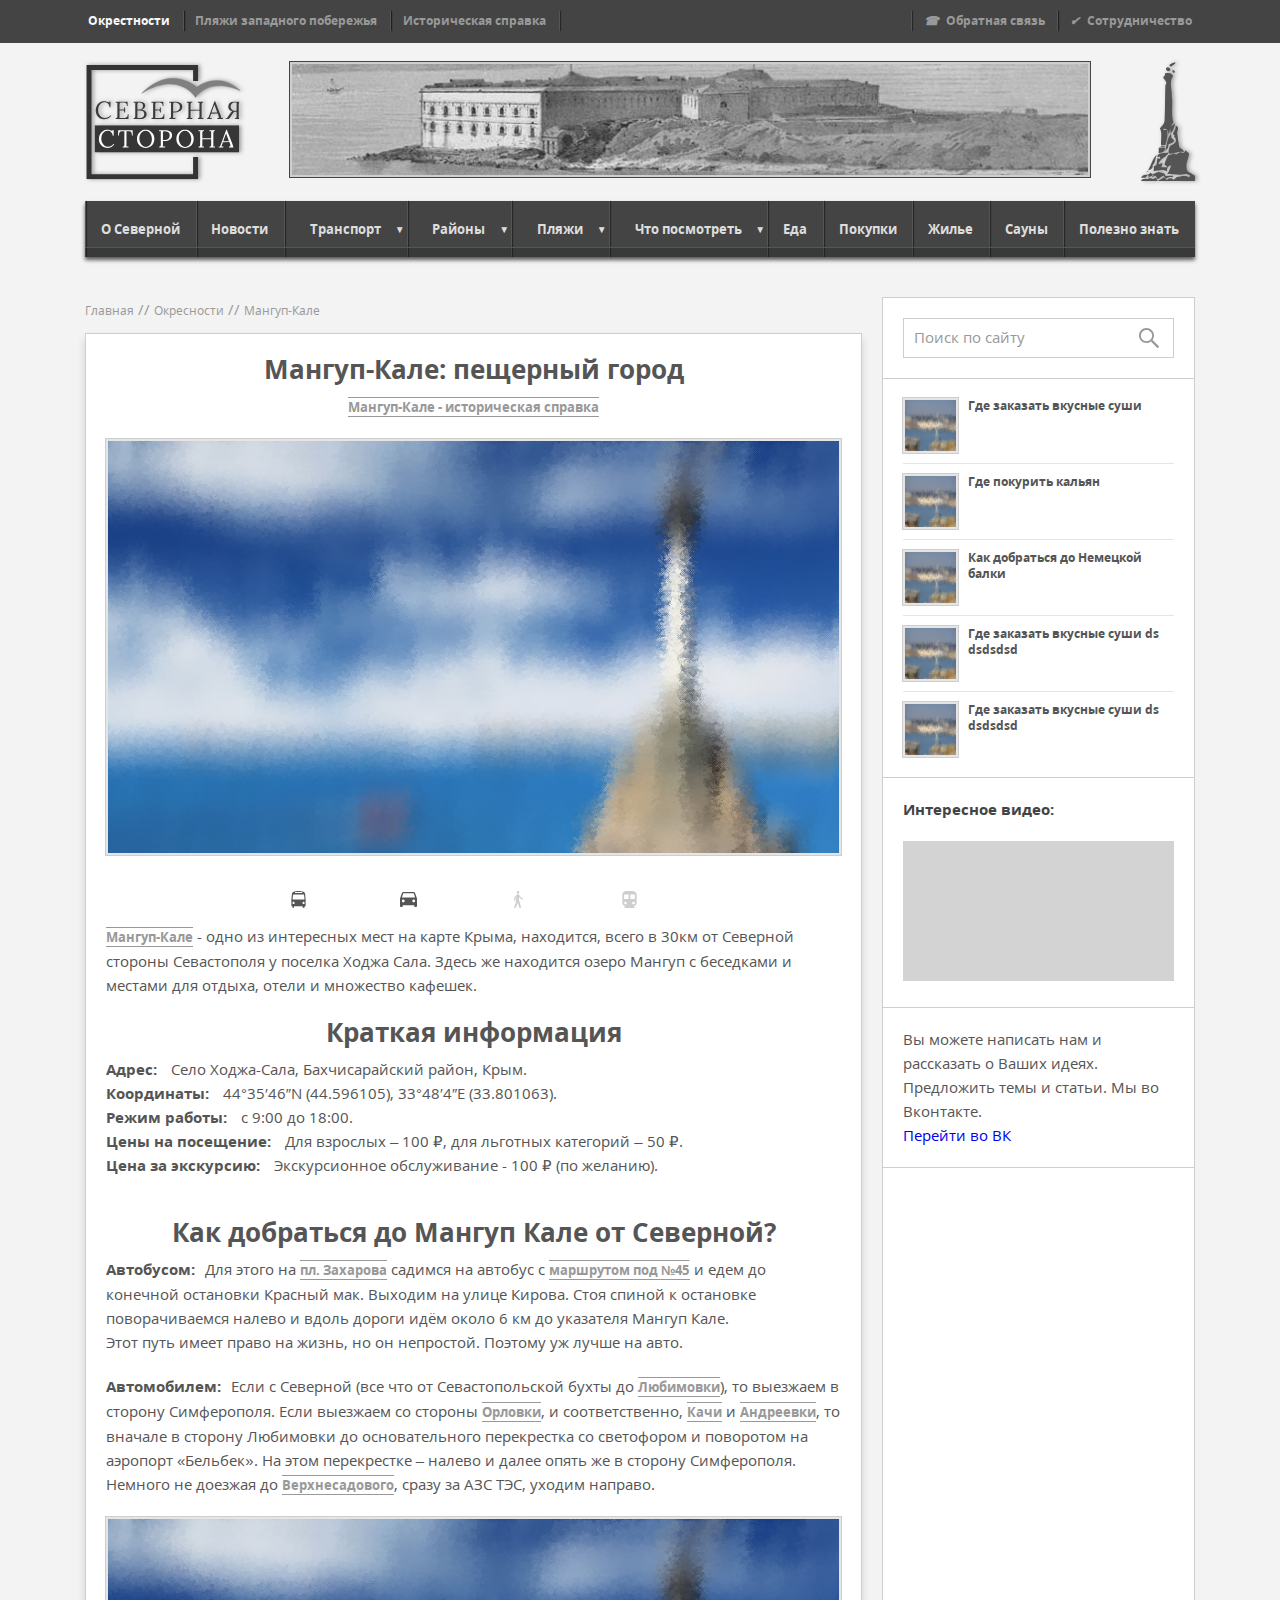
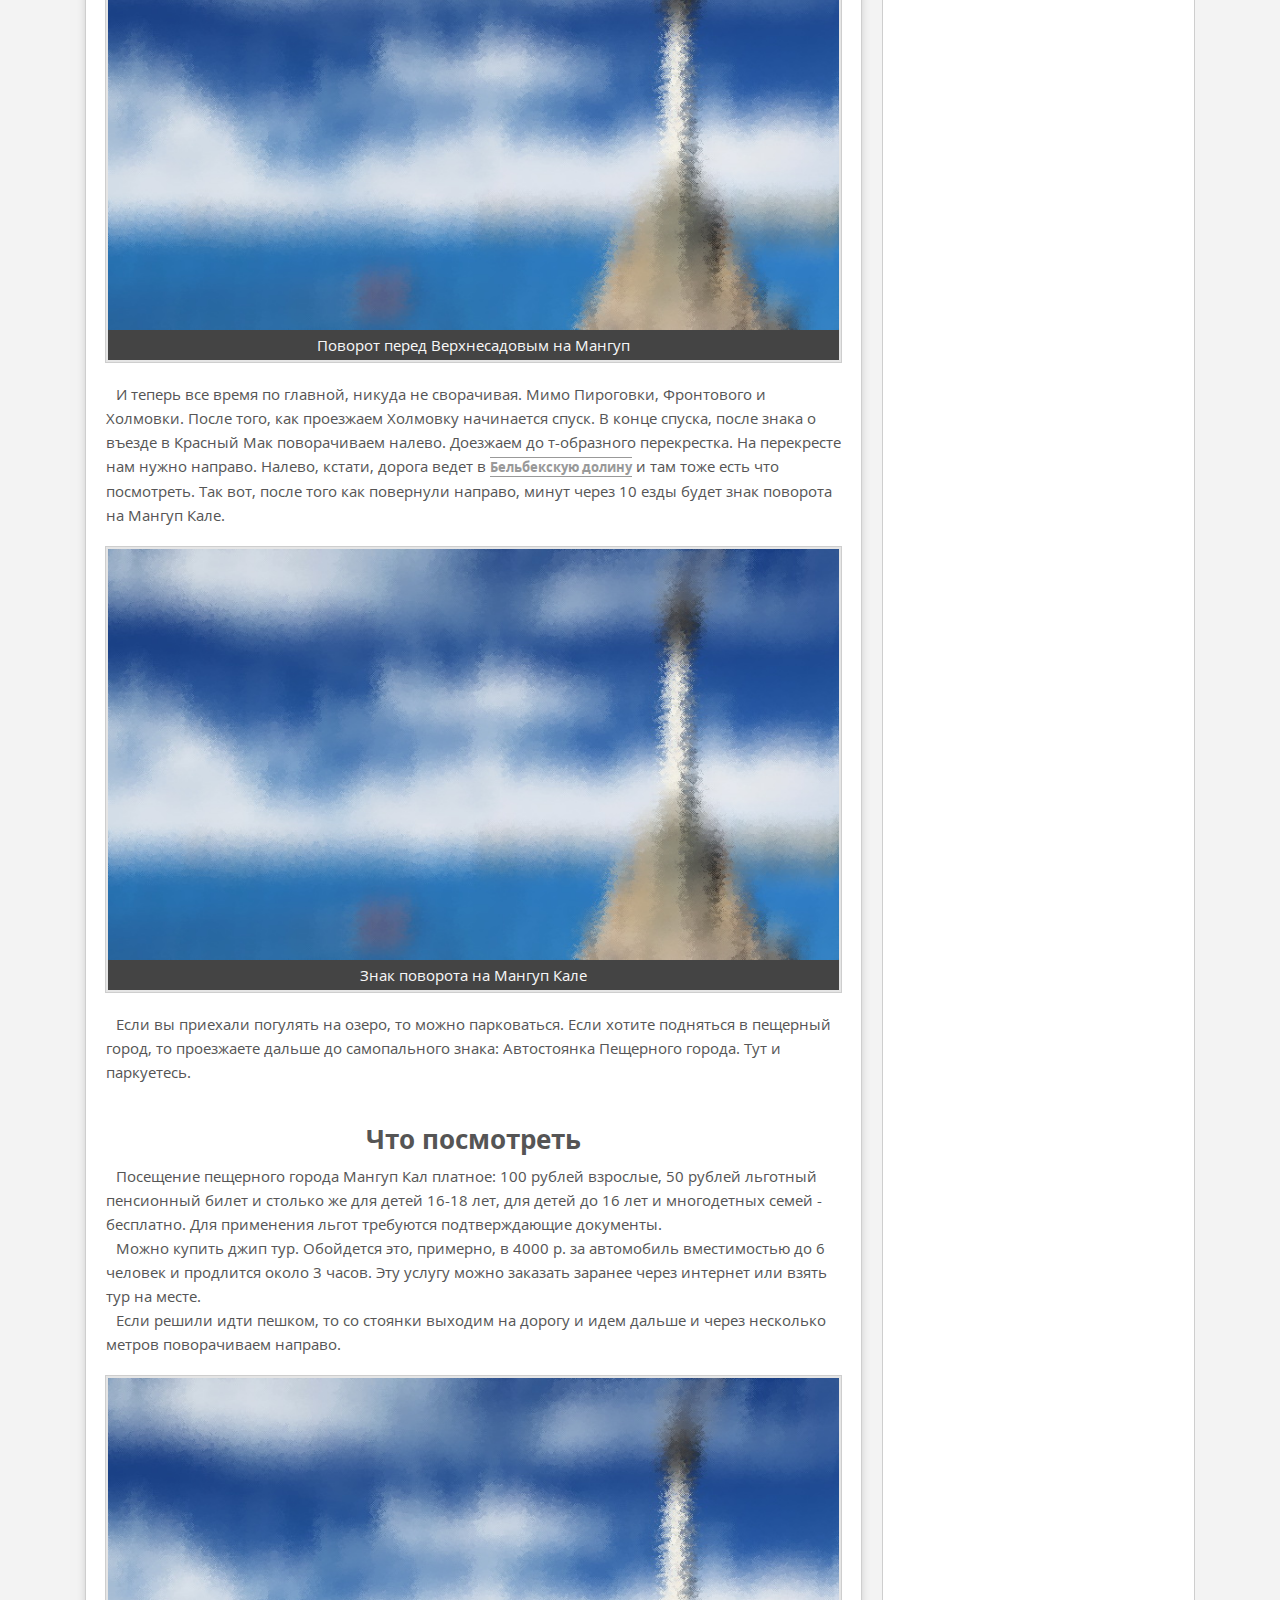
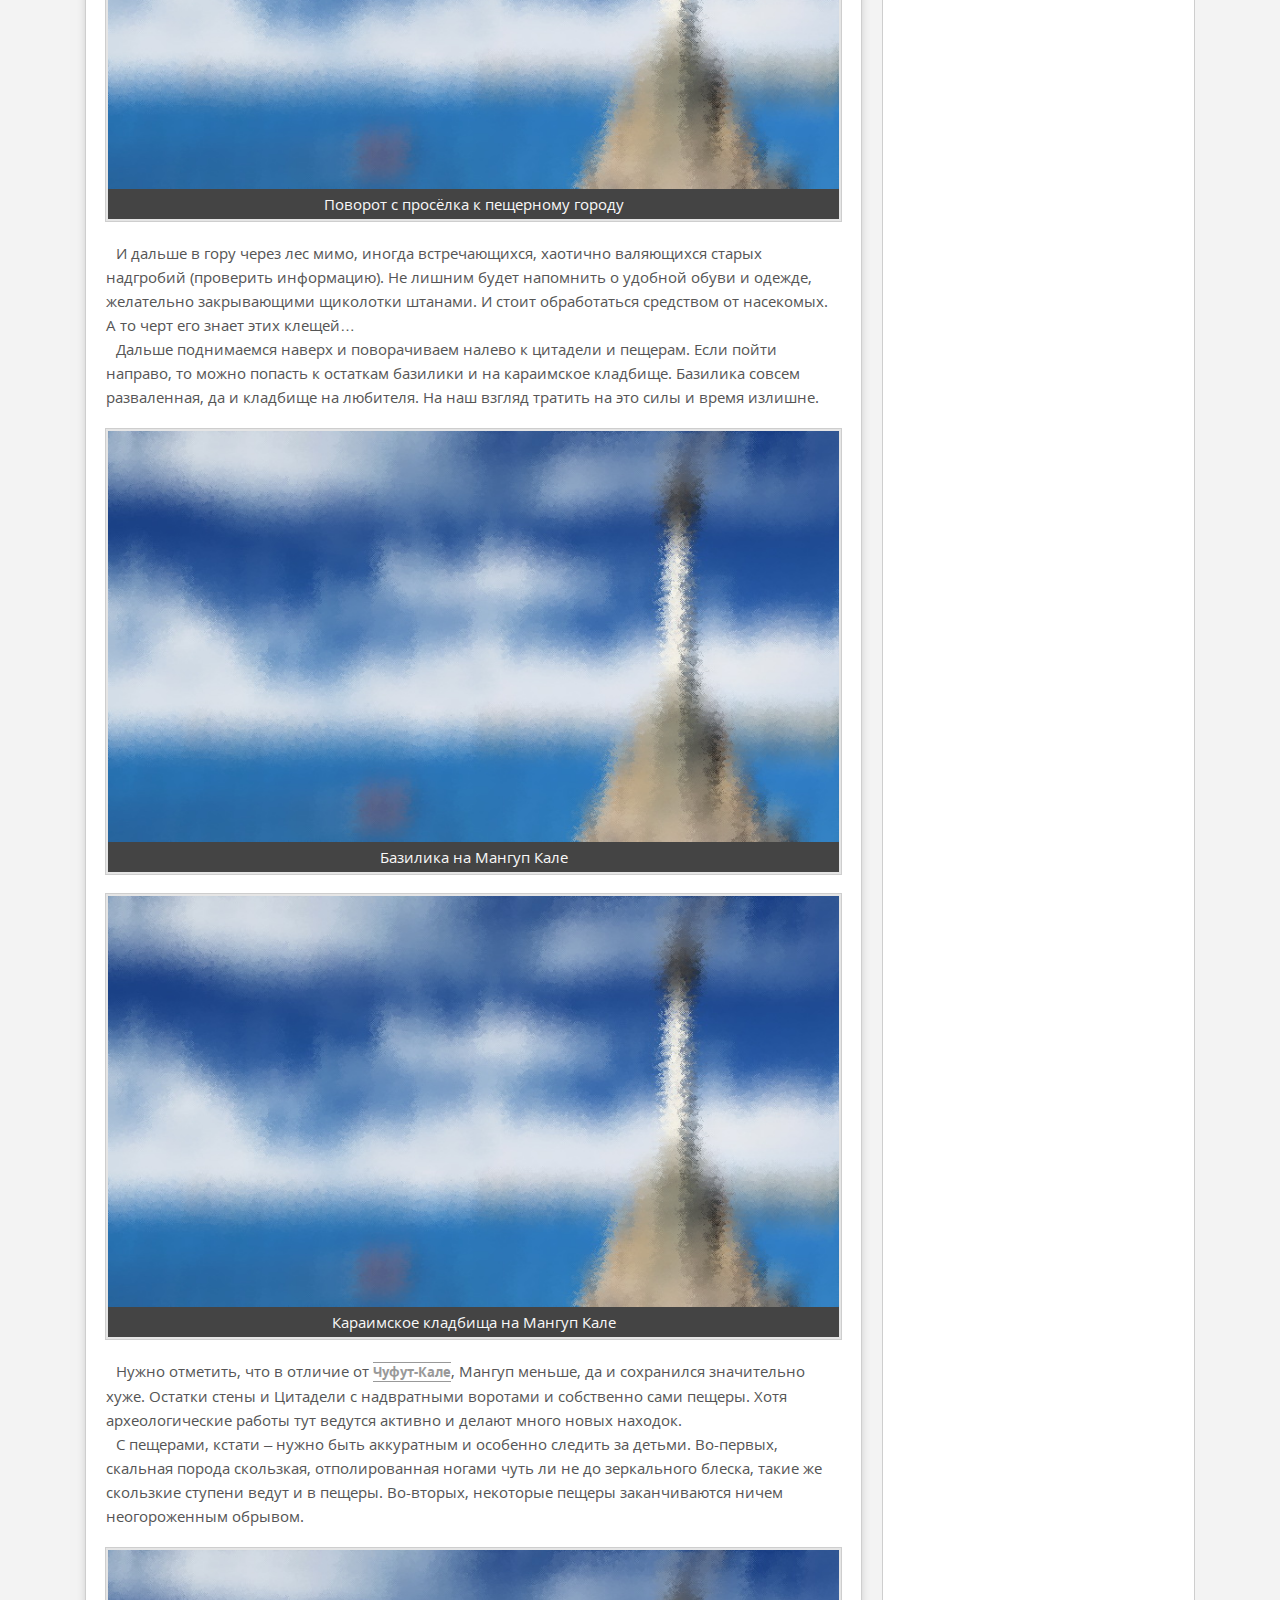
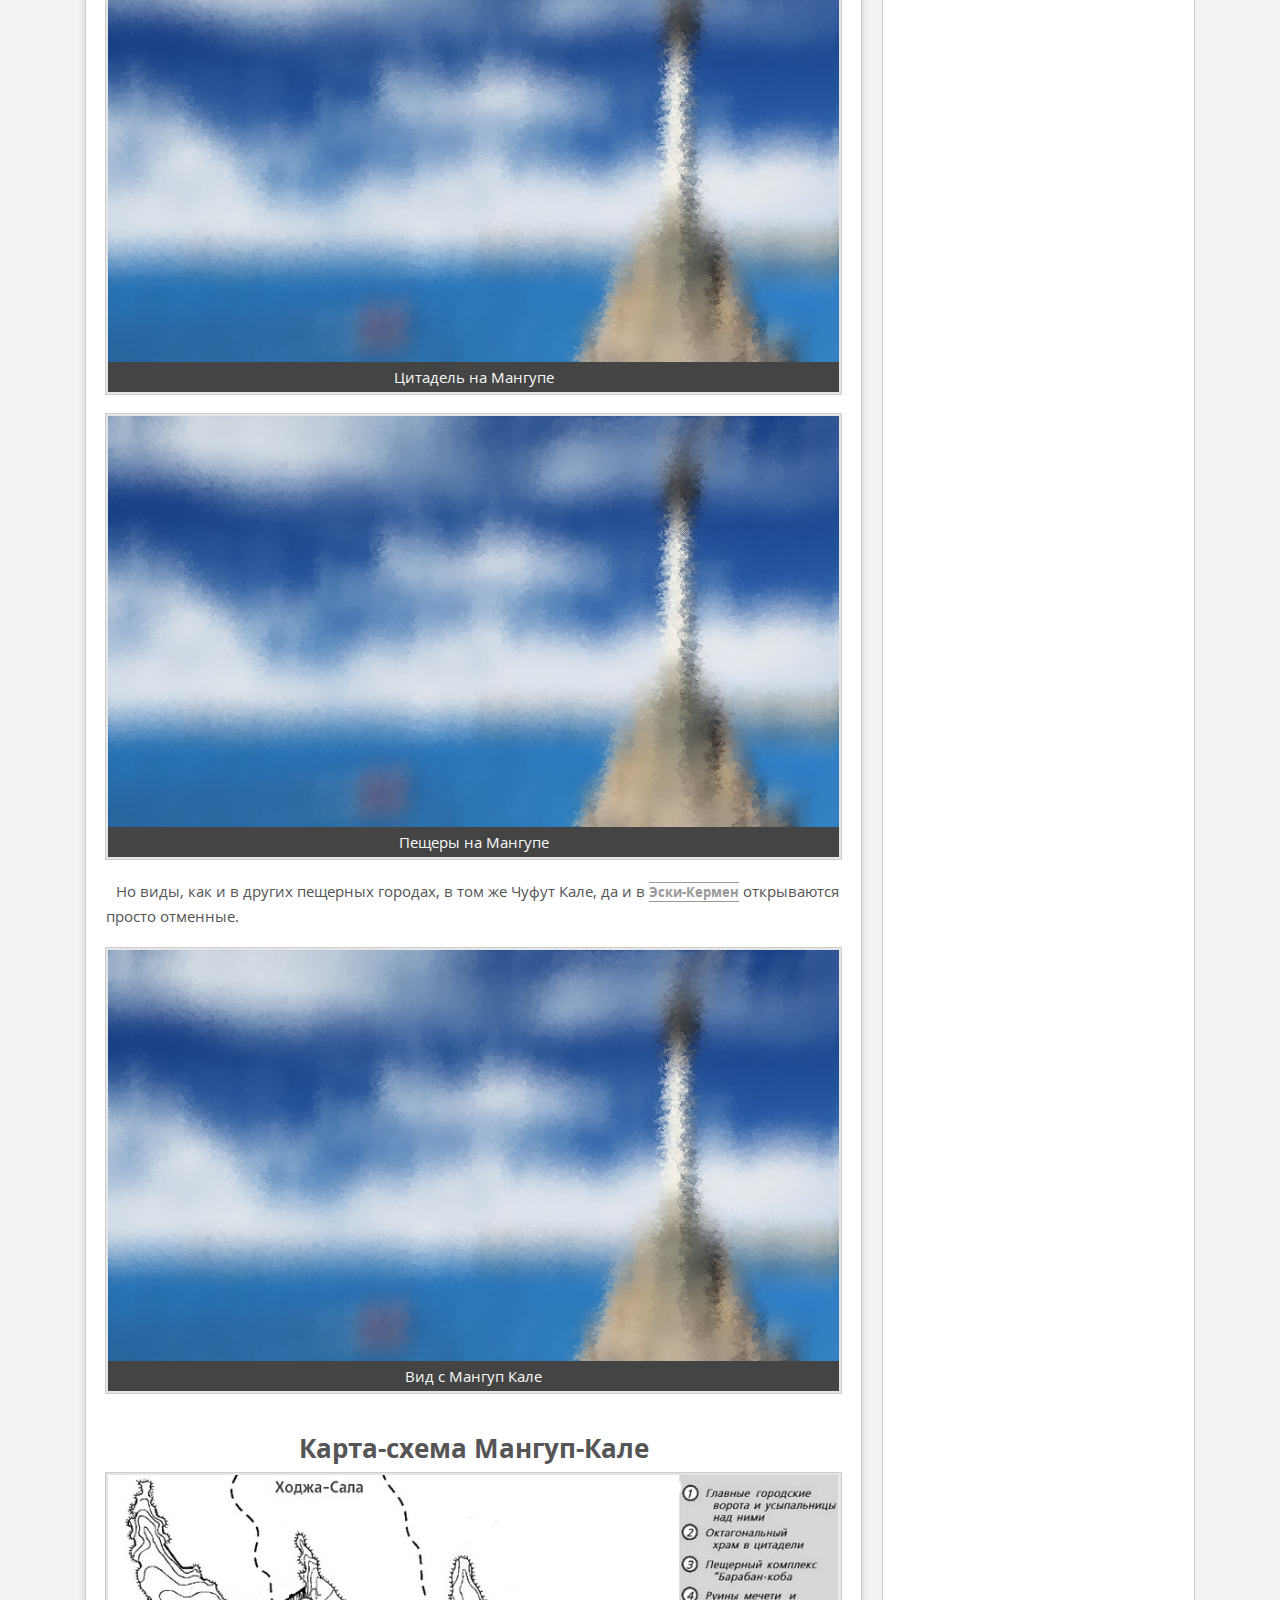
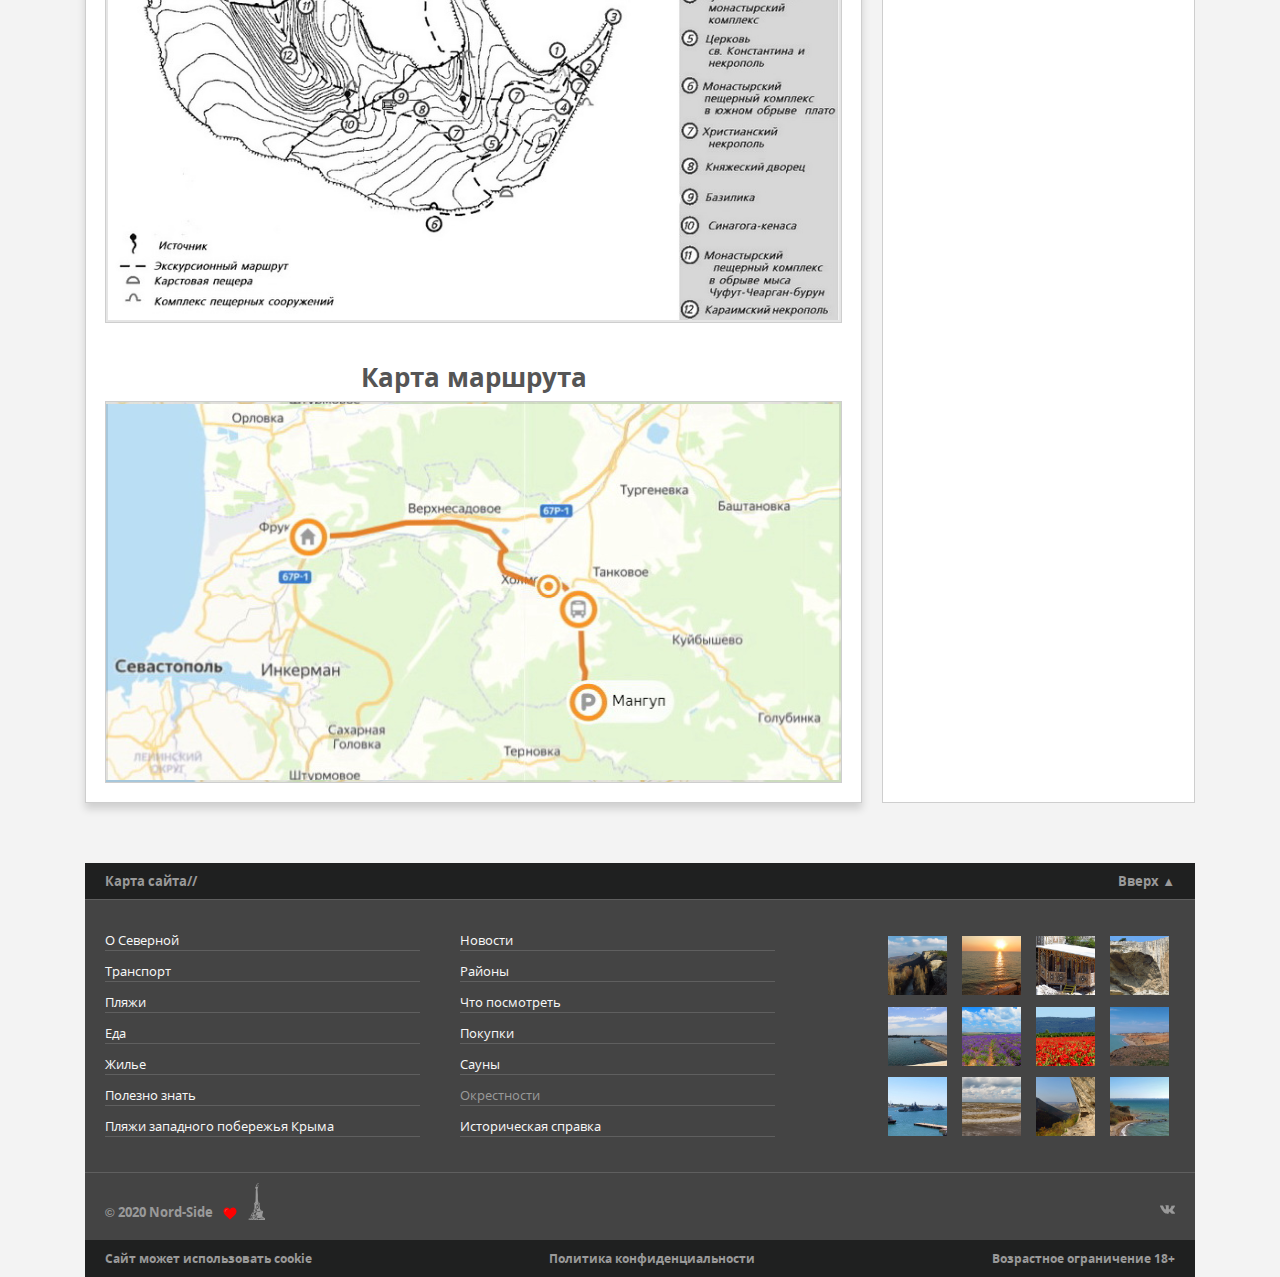
<file: vicinity/mangup-kale.html>
<!DOCTYPE html>
<html lang="ru">
<head>
  <meta charset="utf-8">
  <meta name="viewport" content="width=device-width, initial-scale=1">
  <title>Окрестности Северной: Мангуп-Кале</title>
  <link rel="preload" href="../fonts/opensans.woff2" as="font">
  <link rel="preload" href="../fonts/opensansbold.woff2" as="font">
  <link rel="stylesheet" href="../css/style.css">
</head>
<body class="page">
  <header class="page-header">
    <nav class="top-nav">
      <ul class="top-nav__list">
        <li class="top-nav__item">
          <a class="top-nav__link top-nav__link--first active-link--top-nav" href="../vicinity.html">Окрестности</a>
          <ul class="submenu-top">
            <li class="submenu-top__item">
              <a class="submenu-top__link submenu-top__link--active" aria-current="page">Мангуп-Кале</a>
            </li>
            <li class="submenu-top__item">
              <a class="submenu-top__link" href="">Эски-Кермен</a>
            </li>
            <li class="submenu-top__item">
              <a class="submenu-top__link" href="belbekskaya-dolina.html">Бельбекская долина</a>
            </li>
            <li class="submenu-top__item">
              <a class="submenu-top__link" href="">Качи-Кальон</a>
            </li>
            <li class="submenu-top__item">
              <a class="submenu-top__link" href="">Ханский дворец</a>
            </li>
            <li class="submenu-top__item">
              <a class="submenu-top__link" href="">Чуфут-Кале</a>
            </li>
            <li class="submenu-top__item">
              <a class="submenu-top__link" href="">Бахчисарай: парк: миниатюр</a>
            </li>
            <li class="submenu-top__item">
              <a class="submenu-top__link" href="">Верхнесадовое</a>
            </li>
            <li class="submenu-top__item">
              <a class="submenu-top__link" href="">Каламита</a>
            </li>
            <li class="submenu-top__item">
              <a class="submenu-top__link" href="">Инкерманский завод марочных вин</a>
            </li>
            <li class="submenu-top__item">
              <a class="submenu-top__link" href="">Инкерман: монастырь в скале</a>
            </li>
            <li class="submenu-top__item">
              <a class="submenu-top__link" href="">Малый Иерусалим</a>
            </li>
          </ul>
        </li>
        <li class="top-nav__item">
          <a class="top-nav__link" href="../beaches-crimea.html">Пляжи западного побережья</a>
          <ul class="submenu-top">
            <li class="submenu-top__item">
              <a class="submenu-top__link" href="vicinity/mangup-kale.html">Угловое</a>
            </li>
            <li class="submenu-top__item">
              <a class="submenu-top__link" href="">Песчаное</a>
            </li>
            <li class="submenu-top__item">
              <a class="submenu-top__link" href="">Береговое</a>
            </li>
            <li class="submenu-top__item">
              <a class="submenu-top__link" href="">Николаевка</a>
            </li>
            <li class="submenu-top__item">
              <a class="submenu-top__link" href="">Николаевка: эллинги</a>
            </li>
            <li class="submenu-top__item">
              <a class="submenu-top__link" href="">Фрунзе</a>
            </li>
            <li class="submenu-top__item">
              <a class="submenu-top__link" href="">Новофёдоровка</a>
            </li>
            <li class="submenu-top__item">
              <a class="submenu-top__link" href="">Саки</a>
            </li>
            <li class="submenu-top__item">
              <a class="submenu-top__link" href="">Евпатория</a>
            </li>
            <li class="submenu-top__item">
              <a class="submenu-top__link" href="">Заозёрное</a>
            </li>
            <li class="submenu-top__item">
              <a class="submenu-top__link" href="">Витино</a>
            </li>
            <li class="submenu-top__item">
              <a class="submenu-top__link" href="">Штормовое</a>
            </li>
            <li class="submenu-top__item">
              <a class="submenu-top__link" href="">Поповка</a>
            </li>
            <li class="submenu-top__item">
              <a class="submenu-top__link" href="">Мирный</a>
            </li>
            <li class="submenu-top__item">
              <a class="submenu-top__link" href="">Беляус</a>
            </li>
          </ul>
        </li>
        <li class="top-nav__item">
          <a class="top-nav__link" href="historical-information.html">Историческая справка</a>
        </li>
      </ul>
      <ul class="top-nav__list top-nav__list--contacts">
        <li class="top-nav__item">
          <a class="top-nav__link" href="../contacts.html">
            <i class="top-nav__icon top-nav__icon--contacts "></i>Обратная связь</a>
        </li>
        <li class="top-nav__item">
          <a class="top-nav__link top-nav__link--last" href="../cooperation.html">
            <i class="top-nav__icon top-nav__icon--cooperation"></i>Сотрудничество</a>
        </li>
      </ul>
    </nav>
    <div class="page-header__logo-wrapper">
      <a class="page-header__logo" href="../index.html">
        <img class="page-header__logo-image" src="../img/logo/logo-severnaya.svg" alt="Логотип сайта" width="163" height="120">
      </a>
      <button class="page-header__nav-button page-header__nav-button--closed visually-hidden" type="button" aria-label="Открыть меню">
      </button> <!-- Гамбургер -->
      <a class="page-header__promo" href="../index.html">
        <img class="page-header__promo-image" src="../img/banner_old.gif" alt="Заставка" width="800" height="115">
      </a>
      <svg class="page-header__image" width="17" height="37">
          <use xlink:href="../img/sprite.svg#sunken-ships-monument"></use>
      </svg>
    </div>
    <nav class="main-nav">
      <ul class="main-nav__list">
        <li class="main-nav__item">
          <a class="main-nav__link" href="../about.html">О Северной</a>
        </li>
        <li class="main-nav__item">
          <a class="main-nav__link" href="../news.html">Новости</a>
        </li>
        <li class="main-nav__item">
          <a class="main-nav__link main-nav__link--list main-nav__link--transport" href="../transport.html">Транспорт</a>
          <ul class="submenu submenu--transport visually-hidden">
            <li class="submenu__item">
              <a class="submenu__link" href="../transport/katera.html">Катера</a>
            </li>
            <li class="submenu__item">
              <a class="submenu__link" href="../">Паром</a>
            </li>
            <li class="submenu__item">
              <a class="submenu__link" href="../">Автобусы</a>
            </li>
            <li class="submenu__item">
              <a class="submenu__link" href="../">Автобусы межгород</a>
            </li>
            <li class="submenu__item">
              <a class="submenu__link" href="../">Поезда</a>
            </li>
          </ul>
        </li>
        <li class="main-nav__item">
          <a class="main-nav__link main-nav__link--list main-nav__link--districts" href="../districts.html">Районы</a>
          <ul class="submenu submenu--districts visually-hidden">
            <li class="submenu__item">
              <a class="submenu__link" href="../">Площадь Захарова</a>
            </li>
            <li class="submenu__item">
              <a class="submenu__link" href="../">Моряк</a>
            </li>
            <li class="submenu__item">
              <a class="submenu__link" href="../">Радиогорка</a>
            </li>
            <li class="submenu__item">
              <a class="submenu__link" href="../">Бартеньевка</a>
            </li>
            <li class="submenu__item">
              <a class="submenu__link" href="../">Голландия</a>
            </li>
            <li class="submenu__item">
              <a class="submenu__link" href="../">Мекензиевы горы</a>
            </li>
            <li class="submenu__item">
              <a class="submenu__link" href="../">Учкуевка</a>
            </li>
            <li class="submenu__item">
              <a class="submenu__link" href="../">Любимовка</a>
            </li>
            <li class="submenu__item">
              <a class="submenu__link" href="../">Орловка</a>
            </li>
            <li class="submenu__item">
              <a class="submenu__link" href="../">Кача</a>
            </li>
            <li class="submenu__item">
              <a class="submenu__link" href="../">Андреевка</a>
            </li>
            <li class="submenu__item">
              <a class="submenu__link" href="../">Угловое</a>
            </li>
          </ul>
        </li>
        <li class="main-nav__item">
          <a class="main-nav__link main-nav__link--list main-nav__link--beaches" href="beaches.html">Пляжи</a>
          <ul class="submenu submenu--beaches visually-hidden">
            <li class="submenu__item">
              <a class="submenu__link" href="../">Пляж пл. Захарова</a>
            </li>
            <li class="submenu__item">
              <a class="submenu__link" href="../">Пляжи Радиогорки</a>
            </li>
            <li class="submenu__item">
              <a class="submenu__link" href="../">Пляжи Учкуевки</a>
            </li>
            <li class="submenu__item">
              <a class="submenu__link" href="../">Пляжи Любимовки</a>
            </li>
            <li class="submenu__item">
              <a class="submenu__link" href="../">Пляжи Орловки</a>
            </li>
            <li class="submenu__item">
              <a class="submenu__link" href="../">Кача</a>
            </li>
            <li class="submenu__item">
              <a class="submenu__link" href="../">Андреевка</a>
            </li>
            <li class="submenu__item">
              <a class="submenu__link" href="../">Угловое</a>
            </li>
          </ul>
        </li>
        <li class="main-nav__item">
          <a class="main-nav__link main-nav__link--list main-nav__link--routes" href="../routes.html">Что посмотреть</a>
          <ul class="submenu submenu--routes visually-hidden">
            <li class="submenu__item">
              <a class="submenu__link" href="../">Константиновкий мыс</a>
            </li>
            <li class="submenu__item">
              <a class="submenu__link" href="../">Константиновская батарея</a>
            </li>
            <li class="submenu__item">
              <a class="submenu__link" href="../">Михайловская батарея</a>
            </li>
            <li class="submenu__item">
              <a class="submenu__link" href="../">пл. Захарова</a>
            </li>
            <li class="submenu__item">
              <a class="submenu__link" href="../">Инженерка</a>
            </li>
            <li class="submenu__item">
              <a class="submenu__link" href="../">Братское кладбище</a>
            </li>
            <li class="submenu__item">
              <a class="submenu__link" href="../">365 зенитная батарея (форт Сталин)</a>
            </li>
            <li class="submenu__item">
              <a class="submenu__link" href="../">Парк Учкуевка</a>
            </li>
            <li class="submenu__item">
              <a class="submenu__link" href="../">Форт Хрулёв (батареи №16 и №24)</a>
            </li>
            <li class="submenu__item">
              <a class="submenu__link" href="../">30 батарея</a>
            </li>
          </ul>
        </li>
        <li class="main-nav__item">
          <a class="main-nav__link" href="../food.html">Еда</a>
        </li>
        <li class="main-nav__item">
          <a class="main-nav__link" href="../shopping.html">Покупки</a>
        </li>
        <li class="main-nav__item">
          <a class="main-nav__link" href="../hotels.html">Жилье</a>
        </li>
        <li class="main-nav__item">
          <a class="main-nav__link" href="../saunas.html">Сауны</a>
        </li>
        <li class="main-nav__item">
          <a class="main-nav__link" href="../useful.html">Полезно знать</a>
        </li>
      </ul>
    </nav>
    <div class="page-header__search search">
      <form class="search__form">
        <input class="search__input" type="text" name="noname" placeholder="Поиск по сайту">
        <button class="search__button"></button>
      </form>
    </div>
  </header>
  <main class="page-main">
    <div class="page-main__content">
      <div class="breadcrumbs">
        <a class="breadcrumbs__link" href="../index.html">Главная</a>
        &#47;&#47;
        <a class="breadcrumbs__link" href="../vicinity.html">Окресности</a>
        &#47;&#47;
        <a class="breadcrumbs__link">Мангуп-Кале</a>
      </div>
      <article class="post">
        <h1 class="post__title">Мангуп-Кале: пещерный город</h1>
        <div class="post__historical-information">
          <a class="post__link-text" href="mangup-kale-istoricheskaya-spravka.html" target="_blank" rel="noopener noreferrer">Мангуп-Кале - историческая справка</a>
        </div>
        <div class="post__img-block">
          <img class="post__img" src="../img/sunken-ships-monument.jpg" alt="Пещерный город: Мангуп-Кале" width="800" height="450">
        </div>
        <ul class="post__list-icon">
          <li class="post__item-icon">
            <a class="post__link-icon" href="#bus">Как добраться автобусом: ссылка
              <svg class="post__icon post__icon--active" width="17" height="37">
                <use xlink:href="../img/sprite.svg#icon-bus"></use>
              </svg>ы
            </a>
          </li>
          <li class="post__item-icon">
            <a class="post__link-icon" href="#car">Как добраться машиной: ссылка
              <svg class="post__icon post__icon--active" width="17" height="37">
                <use xlink:href="../img/sprite.svg#icon-car"></use>
              </svg>
            </a>
          </li>
          <li class="post__item-icon">
            <a class="post__link-icon">Пешком от Северной не добраться
              <svg class="post__icon" width="17" height="37">
                <use xlink:href="../img/sprite.svg#icon-human"></use>
              </svg>
            </a>
          </li>
          <li class="post__item-icon">
            <a class="post__link-icon">На железодорожном трансорте не доехать
              <svg class="post__icon" width="17" height="37">
                <use xlink:href="../img/sprite.svg#icon-train"></use>
              </svg>
            </a>
          </li>
        </ul>
        <p class="post__text">
          <a class="post__link-text" href="mangup-kale-istoricheskaya-spravka.html" title="Историческая справка" target="_blank" rel="noopener noreferrer">Мангуп-Кале</a> - одно из интересных мест на карте Крыма, находится, всего в 30км от Северной стороны Севастополя у поселка Ходжа Сала.  Здесь же находится озеро Мангуп с беседками и местами для отдыха, отели и множество кафешек.
        </p>
        <section class="post__block">
          <h2 class="post__title">Краткая информация</h2>
          <ul class="post__list-block">
            <li class="post__item-block">
              <p><strong class="post__strong-block">Адрес:</strong>
              Село Ходжа-Сала, Бахчисарайский район, Крым.</p>
            </li>
            <li class="post__item-block">
              <p><strong class="post__strong-block">Координаты:</strong>
              44°35′46″N (44.596105), 33°48′4″E (33.801063).</p>
            </li>
            <li class="post__item-block">
              <p><strong class="post__strong-block">Режим работы:</strong>
              с 9:00 до 18:00.</p>
            </li>
            <li class="post__item-block">
              <p><strong class="post__strong-block">Цены на посещение:</strong>
              Для взрослых – 100&nbsp;&#8381;, для льготных категорий – 50&nbsp;&#8381;.</p>
            </li>
            <li class="post__item-block">
              <p><strong class="post__strong-block">Цена за экскурсию:</strong>
             Экскурсионное обслуживание - 100&nbsp;&#8381; (по желанию).</p>
            </li>
          </ul>
        </section>
        <section class="post__block">
          <h2 class="post__title">Как добраться до Мангуп Кале от Северной?</h2>
          <span class="post__anchor" id="bus"></span>
          <p><strong class="post__strong-block">Автобусом:</strong>Для этого на <a class="post__link-text" href="">пл.&nbsp;Захарова</a> садимся на автобус с <a class="post__link-text" href="">маршрутом под №45</a> и едем до конечной остановки Красный мак. Выходим на улице Кирова. Стоя спиной к остановке поворачиваемся налево и вдоль дороги идём около 6 км до указателя Мангуп Кале.</p>
          <p class="post__text"> Этот путь имеет право на жизнь, но он непростой. Поэтому уж лучше на авто.</p>
          <span class="post__anchor" id="car"></span>
          <p class="post__text"><strong class="post__strong-block">Автомобилем:</strong>Если с Северной (все что от Севастопольской бухты до <a class="post__link-text" href="">Любимовки</a>), то выезжаем в сторону Симферополя. Если выезжаем со стороны <a class="post__link-text" href="">Орловки</a>, и соответственно, <a class="post__link-text" href="">Качи</a> и <a class="post__link-text" href="">Андреевки</a>, то вначале в сторону Любимовки до основательного перекрестка со светофором и поворотом на аэропорт «Бельбек». На этом перекрестке – налево и далее опять же в сторону Симферополя.  Немного не доезжая до <a class="post__link-text" href="">Верхнесадового</a>, сразу за АЗС ТЭС, уходим направо.</p>
          <figure class="post__img-block">
            <img class="post__img" src="../img/sunken-ships-monument.jpg" alt="Поворот перед Верхнесадовым на Мангуп" width="800" height="450">
            <figcaption class="post__img-caption">Поворот перед Верхнесадовым на Мангуп</figcaption>
          </figure>
          <p class="post__text post__text--br">И теперь все время по главной, никуда не сворачивая. Мимо Пироговки, Фронтового и Холмовки. После того, как проезжаем Холмовку начинается спуск. В конце спуска, после знака о въезде в Красный Мак поворачиваем налево. Доезжаем до т-образного перекрестка. На перекресте нам нужно направо. Налево, кстати, дорога ведет в <a class="post__link-text" href="belbekskaya-dolina.html">Бельбекскую долину</a> и там тоже есть что посмотреть. Так вот, после того как повернули направо, минут через 10 езды будет знак поворота на Мангуп Кале.</p>
          <figure class="post__img-block">
            <img class="post__img" src="../img/sunken-ships-monument.jpg" alt="Знак поворота на Мангуп Кале" width="800" height="450">
            <figcaption class="post__img-caption">Знак поворота на Мангуп Кале</figcaption>
          </figure>
          <p class="post__text--br">Если вы приехали погулять на озеро, то можно парковаться. Если хотите подняться в пещерный город, то проезжаете дальше до самопального знака: Автостоянка Пещерного города. Тут и паркуетесь. </p>
        </section>
        <section class="post__block">
          <h2 class="post__title">Что посмотреть</h2>
          <p class="post__text--br">Посещение пещерного города Мангуп Кал платное: 100 рублей взрослые, 50 рублей льготный пенсионный билет и столько же для детей 16-18 лет, для детей до 16 лет и многодетных семей - бесплатно. Для применения льгот требуются подтверждающие документы.</p>
          <p class="post__text--br">Можно купить джип тур. Обойдется это, примерно, в 4000 р. за автомобиль вместимостью до 6 человек и продлится около 3 часов. Эту услугу можно заказать заранее через интернет или взять тур на месте.</p>
          <p class="post__text post__text--br">Если решили идти пешком, то со стоянки выходим на дорогу и идем дальше и через несколько метров поворачиваем направо.</p>
          <figure class="post__img-block">
            <img class="post__img" src="../img/sunken-ships-monument.jpg" alt="Поворот с просёлка к пещерному городу" width="800" height="450">
            <figcaption class="post__img-caption">Поворот с просёлка к пещерному городу</figcaption>
          </figure>
          <p class="post__text--br">И дальше в гору через лес мимо, иногда встречающихся, хаотично валяющихся старых надгробий (проверить информацию). Не лишним будет напомнить о удобной обуви и одежде, желательно закрывающими щиколотки штанами. И стоит обработаться средством от насекомых. А то черт его знает этих клещей…</p>
          <p class="post__text post__text--br">Дальше поднимаемся наверх и поворачиваем налево к цитадели и пещерам. Если пойти направо, то можно попасть к остаткам базилики и на караимское кладбище. Базилика совсем разваленная, да и кладбище на любителя. На наш взгляд тратить на это силы и время излишне.</p>
          <figure class="post__img-block">
            <img class="post__img" src="../img/sunken-ships-monument.jpg" alt="Фото Базилики на Мангуп Кале" width="800" height="450">
            <figcaption class="post__img-caption">Базилика на Мангуп Кале</figcaption>
          </figure>
          <figure class="post__img-block">
            <img class="post__img" src="../img/sunken-ships-monument.jpg" alt="Фото Караимского кладбища на Мангуп Кале" width="800" height="450">
            <figcaption class="post__img-caption">Караимское кладбища на Мангуп Кале</figcaption>
          </figure>
          <p class="post__text--br">Нужно отметить, что в отличие от <a class="post__link-text" href="">Чуфут-Кале</a>, Мангуп меньше, да и  сохранился значительно хуже. Остатки стены и Цитадели с надвратными воротами и собственно сами пещеры. Хотя археологические работы тут ведутся активно и делают много новых находок. </p>
          <p class="post__text post__text--br"> С пещерами, кстати – нужно быть аккуратным и особенно следить за детьми. Во-первых, скальная порода скользкая, отполированная ногами чуть ли не до зеркального блеска, такие же скользкие ступени ведут и в пещеры. Во-вторых, некоторые пещеры заканчиваются ничем неогороженным обрывом.</p>
          <figure class="post__img-block">
            <img class="post__img" src="../img/sunken-ships-monument.jpg" alt="Фото Цитадели на Мангуп Кале" width="800" height="450">
            <figcaption class="post__img-caption">Цитадель на Мангупе</figcaption>
          </figure>
          <figure class="post__img-block">
            <img class="post__img" src="../img/sunken-ships-monument.jpg" alt="Фото пещеры на Мангуп Кале" width="800" height="450">
            <figcaption class="post__img-caption">Пещеры на Мангупе</figcaption>
          </figure>
          <p class="post__text post__text--br">Но виды, как и в других пещерных городах, в том же Чуфут Кале, да и в <a class="post__link-text" href="">Эски-Кермен</a> открываются просто отменные.</p>
          <figure class="post__img-block">
            <img class="post__img" src="../img/sunken-ships-monument.jpg" alt="Виды с Мангуп Кале" width="800" height="450">
            <figcaption class="post__img-caption">Вид с Мангуп Кале</figcaption>
          </figure>
        </section>
        <section class="post__block">
          <h2 class="post__title">Карта-схема Мангуп-Кале</h2>
          <div class="post__img-block">
            <picture>
              <source media="(min-width: 768px)" srcset="../img/mangup-skhema-desktop@1x.jpg 1x">
              <img class="post__img" src="../img/mangup-skhema-mobile@1x.jpg" alt="Карта Мангуп Кале" width="800" height="486">
            </picture>
          </div>
        </section>
        <div class="map">
          <h2 class="post__title">Карта маршрута</h2>
          <div class="map__interactive map__interactive--mangup">
            <script async src="https://api-maps.yandex.ru/services/constructor/1.0/js/?um=constructor%3Ace98852e26cd10c6aa0486baaef6e3610a07d04839659881bd15cc5f6e76c83c&amp;width=100%25&amp;height=380&amp;lang=ru_RU&amp;scroll=true"></script>
          </div>
        </div>
      </article>
    </div>
    <aside class="page-sidebar">
      <section class="search">
        <h3 class="visually-hidden">Поиск по сайту</h3>
        <form class="search__form">
          <input class="search__input" type="text" name="noname" placeholder="Поиск по сайту">
          <button class="search__button"></button>
        </form>
      </section>
      <ul class="recommendation">
        <li class="recommendation__item">
          <a class="recommendation__link" href="../">
            <img class="recommendation__image" src="../img/crimean-1.jpg" alt="" width="45" height="45">
            <p class="recommendation__text">Где заказать вкусные суши</p>
          </a>
        </li>
        <li class="recommendation__item">
          <a class="recommendation__link" href="../">
            <img class="recommendation__image" src="../img/crimean-1.jpg" alt="" width="45" height="45">
            <p class="recommendation__text">Где покурить кальян</p>
          </a>
        </li>
        <li class="recommendation__item">
          <a class="recommendation__link" href="../">
            <img class="recommendation__image" src="../img/crimean-1.jpg" alt="" width="45" height="45">
            <p class="recommendation__text">Как добраться до Немецкой балки</p>
          </a>
        </li>
        <li class="recommendation__item">
          <a class="recommendation__link" href="../">
            <img class="recommendation__image" src="../img/crimean-1.jpg" alt="" width="45" height="45">
            <p class="recommendation__text">Где заказать вкусные суши ds dsdsdsd</p>
          </a>
        </li>
        <li class="recommendation__item">
          <a class="recommendation__link" href="../">
            <img class="recommendation__image" src="../img/crimean-1.jpg" alt="" width="45" height="45">
            <p class="recommendation__text">Где заказать вкусные суши ds dsdsdsd</p>
          </a>
        </li>
      </ul>
      <div class="news-aside">
        <a class="news-aside__link" href="../">
          <img src="../img/sunken-ships-monument.jpg" alt="" width="125" height="125">
        </a>
        <a class="news-aside__link" href="../">
          <img src="../img/sunken-ships-monument.jpg" alt="" width="125" height="125">
        </a>
      </div>
      <div class="video">
        <h2 class="video__title">Интересное видео:</h2>
        <embed class="video__play" src="https://www.youtube.com/embed/5FcJFE6WscI" frameborder="0" allow="allowfullscreen; autoplay; encrypted-media; gyroscope; picture-in-picture" allowfullscreen title="Видео: вертолеты Севастополь">
      </div>
      <div class="page-sidebar__noname">
        <p>Вы можете написать нам и рассказать о Ваших идеях. Предложить темы и статьи.
           Мы во Вконтакте.
        </p>
        <a href="../">Перейти во ВК</a>
      </div>
    </aside>
  </main>
  <footer class="page-footer">
    <div class="page-footer__header">
      <p><a class="page-footer__header-link" href="#">Карта сайта&#47;&#47;</a></p>
      <p><a class="page-footer__header-link" href="#">Вверх &#9650;</a></p>
    </div>
    <div class="page-footer__wrapper">
      <div class="page-footer__nav footer-nav">
        <ul class="footer-nav__list">
          <li class="footer-nav__item">
            <a class="footer-nav__link" href="">О Северной</a>
          </li>
          <li class="footer-nav__item">
            <a class="footer-nav__link" href="">Новости</a>
          </li>
          <li class="footer-nav__item">
            <a class="footer-nav__link" href="">Транспорт</a>
          </li>
          <li class="footer-nav__item">
            <a class="footer-nav__link" href="">Районы</a>
          </li>
          <li class="footer-nav__item">
            <a class="footer-nav__link" href="">Пляжи</a>
          </li>
          <li class="footer-nav__item">
            <a class="footer-nav__link" href="">Что посмотреть</a>
          </li>
          <li class="footer-nav__item">
            <a class="footer-nav__link" href="">Еда</a>
          </li>
          <li class="footer-nav__item">
            <a class="footer-nav__link" href="">Покупки</a>
          </li>
          <li class="footer-nav__item">
            <a class="footer-nav__link" href="">Жилье</a>
          </li>
          <li class="footer-nav__item">
            <a class="footer-nav__link" href="">Сауны</a>
          </li>
          <li class="footer-nav__item">
            <a class="footer-nav__link" href="">Полезно знать</a>
          </li>
          <li class="footer-nav__item">
            <a class="footer-nav__link active-link--footer-nav">Окрестности</a>
          </li>
          <li class="footer-nav__item">
            <a class="footer-nav__link" href="beaches-crimea.html">Пляжи западного побережья Крыма</a>
          </li>
          <li class="footer-nav__item">
            <a class="footer-nav__link" href="historical-information.html">Историческая справка</a>
          </li>
        </ul>
      </div>
      <div class="page-footer__gallery gallery">
        <ul class="gallery__list">
          <li class="gallery__item">
            <a class="gallery__link" title="Гора Арман-Кая село Красный мак">
              <img class="gallery__img" src="../img/gallery/gora-krokodil-krasnyj-mak.jpg" alt="Гора Крокодил село Красный Мак" width="1408" height="800">
            </a>
          </li>
          <li class="gallery__item">
            <a class="gallery__link" title="Кача. Вид на море из аппартаментов Наш Парус">
              <img class="gallery__img" src="../img/gallery/kacha-nash-parus-vid-na-more.jpg" alt="Кача. Вид на море из аппартаментов Наш Парус" width="1423" height="800">
            </a>
          </li>
          <li class="gallery__item">
            <a class="gallery__link" title="Качи-Кальон. Кельи послушников Бисерного Храма">
              <img class="gallery__img" src="../img/gallery/kachi-kalon-bisernyj-hram-keli.jpg" alt="Качи-Кальон. Кельи насельников Бисерного Храма" width="1423" height="800">
            </a>
          </li>
          <li class="gallery__item">
            <a class="gallery__link" title="Качи-Кальон. Джамперы">
              <img class="gallery__img" src="../img/gallery/kachi-kalon-dzhampery.jpg" alt="Качи-Кальон. Джамперы" width="1423" height="800">
            </a>
          </li>
          <li class="gallery__item">
            <a class="gallery__link" title="Вид с Константиновской батареи на вход в бухту">
              <img class="gallery__img" src="../img/gallery/konstantinovskaya-batareya-vid-na-vhod-v-buhtu.jpg" alt="Вид с Константиновской батареи на вход в бухту" width="1200" height="800">
            </a>
          </li>
          <li class="gallery__item">
            <a class="gallery__link" title="Лавандовое поле в Тургеневке">
              <img class="gallery__img" src="../img/gallery/lavandovoe-pole-turgenevka.jpg" alt="Лавандовое поле в Тургеневке" width="1423" height="800">
            </a>
          </li>
          <li class="gallery__item">
            <a class="gallery__link" title="Маки в окрестностях Севастополя">
              <img class="gallery__img" src="../img/gallery/makovoe-pole.jpg" alt="Маки в окрестностях Севастополя" width="1423" height="800">
            </a>
          </li>
          <li class="gallery__item">
            <a class="gallery__link" title="Немецкая балка">
              <img class="gallery__img" src="../img/gallery/nemeckaya-balka.jpg" alt="Немецкая балка" width="1198" height="800">
            </a>
          </li>
          <li class="gallery__item">
            <a class="gallery__link" title="Парадный строй кораблей. Вид с Северной.">
              <img class="gallery__img" src="../img/gallery/paradnyj-stroj-korablej-vid-s-severnoj.jpg" alt="Парадный строй кораблей в севастопольской бухте" width="1423" height="800">
            </a>
          </li>
          <li class="gallery__item">
            <a class="gallery__link" title="Пляж Учкуевка в шторм">
              <img class="gallery__img" src="../img/gallery/plyazh-uchkuevka-shtorm.jpg" alt="Пляж Учкуевка в шторм" width="1423" height="800">
            </a>
          </li>
          <li class="gallery__item">
            <a class="gallery__link" title="Вид с монастыря Феодора Стратилата">
              <img class="gallery__img" src="../img/gallery/vid-s-monastyrya-fyodora-stratilata.jpg" alt="Вид с монастыря Феодора Стратилата" width="1423" height="800">
            </a>
          </li>
          <li class="gallery__item">
            <a class="gallery__link" title="Вязовая роща. Орловка. Вид на дикий пляж">
              <img class="gallery__img" src="../img/gallery/vyazovaya-roshcha-vid-na-dikij-plyazh.jpg" alt="Вязовая роща. Вид на дикий пляж" width="1423" height="800">
            </a>
          </li>
        </ul>
      </div>
    </div>
    <div class="page-footer__copyright copyright">
      <div class="copyright__block">
        <p>&#169;&nbsp;2020&nbsp;Nord-Side</p>
        <svg class="copyright__image" width="14" height="13">
          <use xlink:href="../img/sprite.svg#heart"></use>
        </svg>
        <svg class="copyright__image" width="17" height="37">
          <use xlink:href="../img/sprite.svg#sunken-ships-monument"></use>
        </svg>
      </div>
      <div class="copyright__social">
        <a href="copyright__link-social" aria-label="Мы во В Контакте">
          <svg class="copyright__image-social" width="15" height="15">
            <use xlink:href="../img/sprite.svg#icon-vk"></use>
          </svg>
        </a>
      </div>
    </div>
    <ul class="page-footer__header footer-additional">
      <li class="footer-additional__item">
        <p class="footer-additional__text">Сайт может использовать cookie</p>
      </li>
      <li class="footer-additional__item">
        <a class="footer-additional__link" href="">Политика конфиденциальности</a>
      </li>
      <li class="footer-additional__item">
        <p class="footer-additional__text">Возрастное ограничение 18+</p>
      </li>
    </ul>
  </footer>
  <button class="button-scroll button-scroll--up" type="button">
    ▲
    <span class="visually-hidden">Кнопка наверх</span>
  </button>
  <button class="button-scroll button-scroll--down" type="button">
    ▼
    <span class="visually-hidden">Кнопка вниз</span>
  </button>
  <script src="../js/gallery.js"></script>
  <script src="../js/fixed-menu-scroll.js"></script>
  <script src="../js/button-scroll.js"></script>
  <script src="../js/toggle-nav.js"></script>
  <script src="../js/change-block.js"></script>
  <script src="../js/toggle-list-nav.js"></script>
</body>
</html>
</file>
<file: css/style.css>
/* stylelint-disable */
/*! normalize.css v8.0.1 | MIT License | github.com/necolas/normalize.css */
/* Document
   ========================================================================== */
/**
 * 1. Correct the line height in all browsers.
 * 2. Prevent adjustments of font size after orientation changes in iOS.
 */
html {
  line-height: 1.15;
  /* 1 */
  -webkit-text-size-adjust: 100%;
  /* 2 */
}
/* Sections
   ========================================================================== */
/**
 * Remove the margin in all browsers.
 */
body {
  margin: 0;
}
/**
 * Render the `main` element consistently in IE.
 */
main {
  display: block;
}
/**
 * Correct the font size and margin on `h1` elements within `section` and
 * `article` contexts in Chrome, Firefox, and Safari.
 */
h1 {
  font-size: 2em;
}
/* Grouping content
   ========================================================================== */
/**
 * 1. Add the correct box sizing in Firefox.
 * 2. Show the overflow in Edge and IE.
 */
hr {
  -webkit-box-sizing: content-box;
          box-sizing: content-box;
  /* 1 */
  height: 0;
  /* 1 */
  overflow: visible;
  /* 2 */
}
/**
 * 1. Correct the inheritance and scaling of font size in all browsers.
 * 2. Correct the odd `em` font sizing in all browsers.
 */
pre {
  font-family: monospace, monospace;
  /* 1 */
  font-size: 1em;
  /* 2 */
}
/* Text-level semantics
   ========================================================================== */
/**
 * Remove the gray background on active links in IE 10.
 */
a {
  background-color: transparent;
}
/**
 * 1. Remove the bottom border in Chrome 57-
 * 2. Add the correct text decoration in Chrome, Edge, IE, Opera, and Safari.
 */
abbr[title] {
  border-bottom: none;
  /* 1 */
  text-decoration: underline;
  /* 2 */
  -webkit-text-decoration: underline dotted;
          text-decoration: underline dotted;
  /* 2 */
}
/**
 * Add the correct font weight in Chrome, Edge, and Safari.
 */
b,
strong {
  font-weight: bolder;
}
/**
 * 1. Correct the inheritance and scaling of font size in all browsers.
 * 2. Correct the odd `em` font sizing in all browsers.
 */
code,
kbd,
samp {
  font-family: monospace, monospace;
  /* 1 */
  font-size: 1em;
  /* 2 */
}
/**
 * Add the correct font size in all browsers.
 */
small {
  font-size: 80%;
}
/**
 * Prevent `sub` and `sup` elements from affecting the line height in
 * all browsers.
 */
sub,
sup {
  font-size: 75%;
  line-height: 0;
  position: relative;
  vertical-align: baseline;
}
sub {
  bottom: -0.25em;
}
sup {
  top: -0.5em;
}
/* Embedded content
   ========================================================================== */
/**
 * Remove the border on images inside links in IE 10.
 */
img {
  border-style: none;
}
/* Forms
   ========================================================================== */
/**
 * 1. Change the font styles in all browsers.
 * 2. Remove the margin in Firefox and Safari.
 */
button,
input,
optgroup,
select,
textarea {
  font-family: inherit;
  /* 1 */
  font-size: 100%;
  /* 1 */
  line-height: 1.15;
  /* 1 */
  margin: 0;
  /* 2 */
}
/**
 * Show the overflow in IE.
 * 1. Show the overflow in Edge.
 */
button,
input {
  /* 1 */
  overflow: visible;
}
/**
 * Remove the inheritance of text transform in Edge, Firefox, and IE.
 * 1. Remove the inheritance of text transform in Firefox.
 */
button,
select {
  /* 1 */
  text-transform: none;
}
/**
 * Correct the inability to style clickable types in iOS and Safari.
 */
button,
[type="button"],
[type="reset"],
[type="submit"] {
  -webkit-appearance: button;
}
/**
 * Remove the inner border and padding in Firefox.
 */
button::-moz-focus-inner,
[type="button"]::-moz-focus-inner,
[type="reset"]::-moz-focus-inner,
[type="submit"]::-moz-focus-inner {
  border-style: none;
  padding: 0;
}
/**
 * Restore the focus styles unset by the previous rule.
 */
button:-moz-focusring,
[type="button"]:-moz-focusring,
[type="reset"]:-moz-focusring,
[type="submit"]:-moz-focusring {
  outline: 1px dotted ButtonText;
}
/**
 * Correct the padding in Firefox.
 */
fieldset {
  padding: 0.35em 0.75em 0.625em;
}
/**
 * 1. Correct the text wrapping in Edge and IE.
 * 2. Correct the color inheritance from `fieldset` elements in IE.
 * 3. Remove the padding so developers are not caught out when they zero out
 *    `fieldset` elements in all browsers.
 */
legend {
  -webkit-box-sizing: border-box;
          box-sizing: border-box;
  /* 1 */
  color: inherit;
  /* 2 */
  display: table;
  /* 1 */
  max-width: 100%;
  /* 1 */
  padding: 0;
  /* 3 */
  white-space: normal;
  /* 1 */
}
/**
 * Add the correct vertical alignment in Chrome, Firefox, and Opera.
 */
progress {
  vertical-align: baseline;
}
/**
 * Remove the default vertical scrollbar in IE 10+.
 */
textarea {
  overflow: auto;
}
/**
 * 1. Add the correct box sizing in IE 10.
 * 2. Remove the padding in IE 10.
 */
[type="checkbox"],
[type="radio"] {
  -webkit-box-sizing: border-box;
          box-sizing: border-box;
  /* 1 */
  padding: 0;
  /* 2 */
}
/**
 * Correct the cursor style of increment and decrement buttons in Chrome.
 */
[type="number"]::-webkit-inner-spin-button,
[type="number"]::-webkit-outer-spin-button {
  height: auto;
}
/**
 * 1. Correct the odd appearance in Chrome and Safari.
 * 2. Correct the outline style in Safari.
 */
[type="search"] {
  -webkit-appearance: textfield;
  /* 1 */
  outline-offset: -2px;
  /* 2 */
}
/**
 * Remove the inner padding in Chrome and Safari on macOS.
 */
[type="search"]::-webkit-search-decoration {
  -webkit-appearance: none;
}
/**
 * 1. Correct the inability to style clickable types in iOS and Safari.
 * 2. Change font properties to `inherit` in Safari.
 */
::-webkit-file-upload-button {
  -webkit-appearance: button;
  /* 1 */
  font: inherit;
  /* 2 */
}
/* Interactive
   ========================================================================== */
/*
 * Add the correct display in Edge, IE 10+, and Firefox.
 */
details {
  display: block;
}
/*
 * Add the correct display in all browsers.
 */
summary {
  display: list-item;
}
/* Misc
   ========================================================================== */
/**
 * Add the correct display in IE 10+.
 */
template {
  display: none;
}
/**
 * Add the correct display in IE 10.
 */
[hidden] {
  display: none;
}
@font-face {
  font-weight: 400;
  font-family: "Open Sans";
  font-display: fallback;
  font-style: normal;
  src: local("Open Sans"), url("../fonts/opensans.woff2") format("woff2"), url("../fonts/opensans.woff") format("woff");
}
@font-face {
  font-weight: 700;
  font-family: "Open Sans";
  font-display: fallback;
  font-style: normal;
  src: local("Open Sans Bold"), url("../fonts/opensansbold.woff2") format("woff2"), url("../fonts/opensansbold.woff") format("woff");
}
html {
  -webkit-box-sizing: border-box;
          box-sizing: border-box;
  scroll-behavior: smooth;
}
*,
*::before,
*::after {
  -webkit-box-sizing: inherit;
          box-sizing: inherit;
}
body {
  margin: 0;
  padding: 0;
  font-family: "Open Sans", "Arial", sans-serif;
  font-weight: normal;
  background-color: #F3F3F3;
  font-size: 15px;
  line-height: 24px;
  color: #555555;
  min-width: 320px;
}
a {
  text-decoration: none;
}
p,
h1,
h2,
h3,
figure,
ul {
  margin: 0;
  padding: 0;
}
img {
  max-width: 100%;
  height: auto;
}
.visually-hidden,
input[type="checkbox"].visually-hidden,
input[type="radio"].visually-hidden {
  position: absolute;
  width: 1px;
  height: 1px;
  margin: -1px;
  border: 0;
  padding: 0;
  white-space: nowrap;
  -webkit-clip-path: inset(100%);
          clip-path: inset(100%);
  clip: rect(0 0 0 0);
  overflow: hidden;
}
.page {
  position: relative;
  min-height: 100vh;
  display: -webkit-box;
  display: -ms-flexbox;
  display: flex;
  -webkit-box-orient: vertical;
  -webkit-box-direction: normal;
      -ms-flex-direction: column;
          flex-direction: column;
  scroll-behavior: smooth;
}
@media (min-width: 1150px) {
  .page::before {
    content: "";
    position: absolute;
    top: 0;
    left: 0;
    width: 100vw;
    height: 43px;
    background-color: #444444;
    z-index: -1;
  }
}
.page-header {
  display: -webkit-box;
  display: -ms-flexbox;
  display: flex;
  -ms-flex-wrap: wrap;
      flex-wrap: wrap;
  -webkit-box-orient: vertical;
  -webkit-box-direction: normal;
      -ms-flex-direction: column;
          flex-direction: column;
  -webkit-box-pack: justify;
      -ms-flex-pack: justify;
          justify-content: space-between;
  margin: 0 auto;
  max-width: 1150px;
  width: 100%;
}
.page-header__logo-wrapper {
  display: -webkit-box;
  display: -ms-flexbox;
  display: flex;
  -webkit-box-pack: justify;
      -ms-flex-pack: justify;
          justify-content: space-between;
  padding: 20px;
  -webkit-box-ordinal-group: 0;
      -ms-flex-order: -1;
          order: -1;
}
.page-header__logo {
  min-width: 80px;
  max-width: 170px;
  display: block;
}
.page-header__logo[href]:hover {
  -webkit-filter: invert(100%);
          filter: invert(100%);
  -webkit-transition: all 0.2s ease;
  transition: all 0.2s ease;
}
.page-header__logo-image {
  height: 100%;
  width: 100%;
}
.page-header__nav-button {
  margin-right: 2.7%;
  min-width: 24px;
  min-height: 22px;
  -ms-flex-item-align: center;
      align-self: center;
  cursor: pointer;
  border: none;
  background-color: transparent;
  background-image: url("../../img/icons/icon-menu-close.svg");
  background-repeat: no-repeat;
  -webkit-transition: all 0.2s ease-in-out;
  transition: all 0.2s ease-in-out;
}
.page-header__nav-button--closed {
  background-image: url("../../img/icons/icon-menu-open.svg");
}
.page-header__nav-button:focus {
  outline: none;
}
.page-header__promo {
  min-height: 40px;
}
.page-header__promo-image {
  display: block;
  min-height: 60px;
  max-height: 115px;
  width: 100%;
  border: 2px solid #cecece;
  outline: 1px solid #444444;
}
.page-header__image {
  display: none;
}
.page-header__search {
  padding: 0 20px;
  -webkit-box-ordinal-group: 0;
      -ms-flex-order: -1;
          order: -1;
}
@media (min-width: 768px) {
  .page-header__logo-wrapper {
    -webkit-box-ordinal-group: 1;
        -ms-flex-order: 0;
            order: 0;
  }
  .page-header__nav-button {
    display: none;
  }
  .page-header__search {
    -webkit-box-ordinal-group: 1;
        -ms-flex-order: 0;
            order: 0;
  }
}
@media (min-width: 980px) {
  .page-header__search {
    display: none;
  }
  .page-header__logo-image {
    -webkit-filter: drop-shadow(2px 0 2px #999999);
            filter: drop-shadow(2px 0 2px #999999);
  }
}
@media (min-width: 1150px) {
  .page-header__image {
    display: block;
    width: 5%;
    height: auto;
    margin-left: 14px;
    -webkit-filter: drop-shadow(2px 0 2px #999999);
            filter: drop-shadow(2px 0 2px #999999);
  }
  .page-header__promo {
    width: 800px;
  }
}
.page-main {
  padding: 20px;
  max-width: 1150px;
  margin: 0 auto 20px;
  -webkit-box-flex: 1;
      -ms-flex-positive: 1;
          flex-grow: 1;
}
.page-main__title {
  font-size: 26px;
  line-height: 26px;
  margin-bottom: 10px;
}
.page-main__text {
  font-size: 18px;
  margin-bottom: 20px;
}
@media (min-width: 980px) {
  .page-main {
    display: -webkit-box;
    display: -ms-flexbox;
    display: flex;
  }
  .page-main__content {
    width: 70%;
    min-width: 70%;
  }
  .page-main__content--history {
    width: 100%;
    min-width: 100%;
  }
}
.page-sidebar > * {
  display: none;
}
@media (min-width: 980px) {
  .page-sidebar {
    margin-left: 20px;
    padding: 20px;
    background-color: #FFFFFF;
    border: 1px solid #cecece;
  }
  .page-sidebar > * {
    display: block;
  }
  .page-sidebar__noname {
    margin-top: 50px;
    padding: 20px 0;
    position: relative;
  }
  .page-sidebar__noname::before,
  .page-sidebar__noname::after {
    position: absolute;
    content: "";
    left: -20px;
    top: 0;
    width: calc(100% + 40px);
    height: 1px;
    background-color: #cecece;
  }
  .page-sidebar__noname::after {
    top: 100%;
  }
}
.page-footer {
  display: -webkit-box;
  display: -ms-flexbox;
  display: flex;
  -ms-flex-wrap: wrap;
      flex-wrap: wrap;
  -webkit-box-orient: vertical;
  -webkit-box-direction: normal;
      -ms-flex-direction: column;
          flex-direction: column;
  padding: 20px 20px 0;
  max-width: 1150px;
  min-width: 320px;
  width: 100%;
  margin: 0 auto;
  color: #999999;
  font-size: 13px;
  line-height: 16px;
  font-weight: bold;
}
.page-footer__header {
  display: -webkit-box;
  display: -ms-flexbox;
  display: flex;
  -webkit-box-pack: justify;
      -ms-flex-pack: justify;
          justify-content: space-between;
  padding: 10px 20px;
  background-color: #1F2020;
}
.page-footer__header-link {
  color: #999999;
}
.page-footer__header-link:hover,
.page-footer__header-link:active {
  color: #F8F8F8;
}
.page-footer__wrapper {
  background-color: #444444;
  display: -webkit-box;
  display: -ms-flexbox;
  display: flex;
  -webkit-box-pack: justify;
      -ms-flex-pack: justify;
          justify-content: space-between;
  border-top: 1px solid rgba(255, 255, 255, 0.15);
}
.page-footer__copyright {
  background-color: #444444;
  border-top: 1px solid rgba(255, 255, 255, 0.15);
}
.top-nav {
  margin: 0;
  padding: 0;
  -webkit-box-ordinal-group: 2;
      -ms-flex-order: 1;
          order: 1;
}
.top-nav__list {
  list-style: none;
}
.top-nav__list--contacts {
  display: none;
}
.top-nav__item {
  border-bottom: 1px solid #cecece;
}
.top-nav__link {
  text-decoration: none;
  color: #555555;
  line-height: 20px;
  font-weight: bold;
  display: block;
  padding: 16px 33px;
}
.top-nav__link:hover[href] {
  color: #999999;
}
.top-nav__link:active[href] {
  color: #F8F8F8;
  background-color: #444444;
}
@media (min-width: 768px) {
  .top-nav {
    -webkit-box-ordinal-group: 1;
        -ms-flex-order: 0;
            order: 0;
    display: -webkit-box;
    display: -ms-flexbox;
    display: flex;
    -ms-flex-wrap: wrap;
        flex-wrap: wrap;
    -webkit-box-pack: justify;
        -ms-flex-pack: justify;
            justify-content: space-between;
    background-color: #444444;
    padding: 0 10px;
    position: relative;
  }
  .top-nav__list {
    display: -webkit-box;
    display: -ms-flexbox;
    display: flex;
    -ms-flex-wrap: wrap;
        flex-wrap: wrap;
  }
  .top-nav__item {
    border-bottom: none;
  }
  .top-nav__item:hover > .submenu-top {
    left: 2.5%;
  }
  .top-nav__item:hover .top-nav__link {
    color: #F8F8F8;
  }
  .top-nav__link {
    font-size: 12px;
    color: #999999;
    padding: 11px 1vw;
    position: relative;
  }
  .top-nav__link::before,
  .top-nav__link::after {
    content: "";
    position: absolute;
    height: 20px;
    width: 1px;
    background-color: #555555;
    -webkit-box-shadow: 1px 0 1px 0 #1F2020;
            box-shadow: 1px 0 1px 0 #1F2020;
    left: 0;
  }
  .top-nav__link::after {
    left: 100%;
  }
  .top-nav__link--first::before,
  .top-nav__link--last::after {
    content: none;
  }
  .top-nav__link:active[href] {
    opacity: 0.8;
  }
  .top-nav__icon {
    margin-right: 7px;
  }
  .top-nav__icon::before {
    content: "\260E";
  }
  .top-nav__icon--cooperation::before {
    content: "\2714";
  }
}
.main-nav {
  margin: 0;
  padding: 0;
}
.main-nav__list {
  list-style: none;
  margin-top: 20px;
}
.main-nav__item {
  border-bottom: 1px solid #cecece;
  position: relative;
  background-image: -webkit-gradient(linear, left top, right top, color-stop(20%, #F3F3F3), to(#FFFFFF));
  background-image: linear-gradient(to right, #F3F3F3 20%, #FFFFFF 100%);
}
.main-nav__item:first-child {
  border-top: 1px solid #cecece;
}
.main-nav__item:hover > .main-nav__link {
  color: #999999;
}
.main-nav__link {
  text-decoration: none;
  color: #555555;
  line-height: 20px;
  font-weight: bold;
  display: block;
  padding: 16px 33px;
}
.main-nav__link:active[href] {
  color: #F8F8F8;
  background-color: #444444;
}
.main-nav__link--list {
  position: relative;
}
.main-nav__link--list::before {
  content: "";
  position: absolute;
  border-bottom: 2px solid #cecece;
  border-right: 2px solid #cecece;
  display: block;
  width: 14px;
  height: 14px;
  right: 20px;
  -webkit-transform: rotate(-45deg);
          transform: rotate(-45deg);
  -webkit-transition: all 0.3s linear;
  transition: all 0.3s linear;
}
@media (min-width: 768px) {
  .main-nav {
    margin: 0 20px 20px;
    background-color: #444444;
    max-width: 1110px;
    -webkit-transition: all 0.2s ease;
    transition: all 0.2s ease;
  }
  .main-nav__list {
    display: -webkit-box;
    display: -ms-flexbox;
    display: flex;
    -ms-flex-wrap: wrap;
        flex-wrap: wrap;
    margin-top: 0;
    -webkit-box-shadow: 0px 3px 4px 0 rgba(0, 0, 0, 0.65);
            box-shadow: 0px 3px 4px 0 rgba(0, 0, 0, 0.65);
  }
  .main-nav__item {
    border: none;
    min-width: 15%;
    background-image: none;
  }
  .main-nav__item:first-child {
    border: none;
  }
  .main-nav__item::after {
    content: "";
    position: absolute;
    height: 20px;
    width: 1px;
    background-color: #555555;
    -webkit-box-shadow: 1px 0 1px 0 #1F2020;
            box-shadow: 1px 0 1px 0 #1F2020;
    left: 0;
    top: 50%;
    -webkit-transform: translateY(-50%);
            transform: translateY(-50%);
    z-index: 1;
  }
  .main-nav__link {
    background-color: #444444;
    font-size: 13px;
    color: #dddddd;
    padding: 5px 18px;
  }
  .main-nav__link:hover[href] {
    color: #999999;
  }
  .main-nav__link:active[href] {
    color: #F8F8F8;
  }
  .main-nav__link--list::before {
    border: none;
    content: "\25BC";
    -webkit-transform: rotate(0deg);
            transform: rotate(0deg);
    right: 0;
    font-size: 10px;
  }
}
@media (min-width: 980px) {
  .main-nav__item {
    min-width: 40px;
    -webkit-box-flex: 1;
        -ms-flex-positive: 1;
            flex-grow: 1;
  }
  .main-nav__item::after {
    height: 100%;
  }
  .main-nav__item::before {
    content: "";
    position: absolute;
    height: 10px;
    width: 100%;
    background-color: rgba(31, 32, 32, 0.3);
    left: 0;
    bottom: 0;
    border-top: 1px solid #555555;
    z-index: 2;
  }
  .main-nav__link {
    padding: 18px 0;
    text-align: center;
  }
  .main-nav__link--list {
    padding: 18px 10px;
  }
}
@media (min-width: 1150px) {
  .main-nav__item:hover .submenu {
    display: block;
  }
}
.main-nav--fixed {
  width: 96.2%;
  position: fixed;
  z-index: 51;
  -webkit-transition: all 0.5s ease;
  transition: all 0.5s ease;
  top: -100px;
  -webkit-transform: translateY(100px);
          transform: translateY(100px);
}
@media (min-width: 768px) {
  .main-nav--fixed {
    width: 95.2%;
  }
}
@media (min-width: 868px) {
  .main-nav--fixed {
    width: 95.6%;
  }
}
@media (min-width: 980px) {
  .main-nav--fixed {
    width: 96.2%;
  }
}
.main-nav__link-arrow::before {
  -webkit-transform: rotate(45deg);
          transform: rotate(45deg);
  -webkit-transition: all 0.3s ease;
  transition: all 0.3s ease;
}
@media (min-width: 768px) {
  .main-nav__link-arrow::before {
    -webkit-transform: rotate(0);
            transform: rotate(0);
  }
}
.theme {
  padding: 20px;
  background-color: #FFFFFF;
  border: 1px solid #cecece;
  margin-bottom: 20px;
  -webkit-box-shadow: 0 6px 8px 0 rgba(0, 0, 0, 0.15);
          box-shadow: 0 6px 8px 0 rgba(0, 0, 0, 0.15);
  -webkit-transition: 0.3s linear;
  transition: 0.3s linear;
}
.theme:hover,
.theme:active {
  -webkit-box-shadow: 6px 6px 8px 0 rgba(0, 0, 0, 0.15);
          box-shadow: 6px 6px 8px 0 rgba(0, 0, 0, 0.15);
}
.theme:last-child {
  margin-bottom: 0;
}
.theme__zoom {
  overflow: hidden;
  outline: 1px solid #cecece;
  border: 2px solid rgba(0, 0, 0, 0.1);
}
.theme__image {
  display: block;
  min-width: 240px;
  width: 100%;
  -webkit-transition: all 0.3s cubic-bezier(0.215, 0.61, 0.355, 1);
  transition: all 0.3s cubic-bezier(0.215, 0.61, 0.355, 1);
  -webkit-transform-style: flat;
          transform-style: flat;
}
.theme__image:hover,
.theme__image:active {
  -webkit-transform: scale(1.2);
          transform: scale(1.2);
}
.theme__link-title {
  -webkit-text-decoration-color: #444444;
          text-decoration-color: #444444;
}
.theme__link-title:hover,
.theme__link-title:active {
  text-decoration: underline;
  -webkit-text-decoration-color: #444444;
          text-decoration-color: #444444;
}
.theme__title {
  margin: 20px 0 15px;
  color: #444444;
}
.theme__add {
  margin-bottom: 15px;
  font-size: 12px;
  color: #999999;
}
.theme__text {
  line-height: 20px;
}
@media (min-width: 768px) {
  .theme {
    width: 48.5%;
  }
  .theme:last-child {
    margin-bottom: 20px;
  }
}
.presentation {
  padding: 20px 20px 0 20px;
  margin-top: 20px;
  display: -webkit-box;
  display: -ms-flexbox;
  display: flex;
  -ms-flex-wrap: wrap;
      flex-wrap: wrap;
  -webkit-box-pack: justify;
      -ms-flex-pack: justify;
          justify-content: space-between;
  background-color: #FFFFFF;
  border: 1px solid #cecece;
  -webkit-box-shadow: 0 6px 8px 0 rgba(0, 0, 0, 0.15);
          box-shadow: 0 6px 8px 0 rgba(0, 0, 0, 0.15);
}
.describe {
  width: 120px;
  min-height: 110px;
  margin-bottom: 20px;
  display: -webkit-box;
  display: -ms-flexbox;
  display: flex;
  -ms-flex-wrap: wrap;
      flex-wrap: wrap;
  -webkit-box-orient: vertical;
  -webkit-box-direction: normal;
      -ms-flex-direction: column;
          flex-direction: column;
}
.describe--tablet,
.describe--desktop {
  display: none;
}
.describe:hover .describe__link,
.describe:active .describe__link {
  color: #cc6633;
}
.describe__image {
  outline: 1px solid #cecece;
  border: 2px solid rgba(0, 0, 0, 0.1);
  display: block;
}
.describe__title {
  font-size: 13px;
  line-height: 16px;
  font-weight: bold;
}
.describe__link {
  color: #444444;
}
.describe__add {
  font-size: 10px;
  line-height: 16px;
  margin-top: 5px;
}
@media (min-width: 420px) {
  .describe {
    width: 140px;
  }
}
@media (min-width: 500px) {
  .describe {
    width: 130px;
  }
  .describe--tablet {
    display: -webkit-box;
    display: -ms-flexbox;
    display: flex;
  }
}
@media (min-width: 600px) {
  .describe {
    width: 160px;
  }
}
@media (min-width: 738px) {
  .describe--desktop {
    display: -webkit-box;
    display: -ms-flexbox;
    display: flex;
  }
}
@media (min-width: 896px) {
  .describe {
    width: 180px;
  }
}
@media (min-width: 980px) {
  .describe {
    width: 140px;
  }
}
@media (min-width: 1116px) {
  .describe {
    width: 160px;
  }
}
.video {
  display: block;
  height: 170px;
  padding: 0 0 20px;
}
.video__title {
  color: #444444;
  font-size: 15px;
  margin: 20px 0;
}
.video__play {
  width: 100%;
  height: 100%;
  background-color: lightgrey;
}
@media (min-width: 420px) {
  .video {
    height: 225px;
  }
}
@media (min-width: 520px) {
  .video {
    height: 280px;
  }
}
@media (min-width: 620px) {
  .video {
    height: 335px;
  }
}
@media (min-width: 980px) {
  .video {
    height: 160px;
    margin-bottom: 50px;
  }
}
.footer-nav {
  padding: 20px 20px 30px;
}
.footer-nav__list {
  display: -webkit-box;
  display: -ms-flexbox;
  display: flex;
  -ms-flex-wrap: wrap;
      flex-wrap: wrap;
  -webkit-box-pack: justify;
      -ms-flex-pack: justify;
          justify-content: space-between;
}
.footer-nav__item {
  list-style: none;
  width: 40%;
  padding-top: 10px;
  border-bottom: 1px solid rgba(255, 255, 255, 0.15);
}
.footer-nav__item:nth-child(2n) {
  width: 47%;
}
.footer-nav__link {
  color: #F8F8F8;
  line-height: 20px;
  font-weight: normal;
}
.footer-nav__link:hover[href],
.footer-nav__link:active[href] {
  color: #999999;
}
@media (min-width: 980px) {
  .footer-nav {
    min-width: 64%;
    width: 64%;
  }
  .footer-nav__item:nth-child(n) {
    width: 47%;
  }
}
.copyright {
  display: -webkit-box;
  display: -ms-flexbox;
  display: flex;
  -ms-flex-wrap: wrap;
      flex-wrap: wrap;
  -webkit-box-pack: justify;
      -ms-flex-pack: justify;
          justify-content: space-between;
  -webkit-box-align: end;
      -ms-flex-align: end;
          align-items: flex-end;
  padding: 10px 20px 20px;
}
.copyright__block {
  width: 160px;
  display: -webkit-box;
  display: -ms-flexbox;
  display: flex;
  -webkit-box-pack: justify;
      -ms-flex-pack: justify;
          justify-content: space-between;
  -webkit-box-align: end;
      -ms-flex-align: end;
          align-items: flex-end;
}
.copyright__image {
  color: #999999;
  fill: #999999;
}
.copyright__image-social {
  color: #999999;
}
.copyright__image-social:hover,
.copyright__image-social:active {
  color: #F8F8F8;
  fill: #F8F8F8;
}
.search__form {
  position: relative;
}
.search__input {
  width: 100%;
  padding: 10px 40px 10px 10px;
  border: 1px solid #cecece;
}
.search__input:focus,
.search__input:active,
.search__input:hover {
  outline: none;
  border-color: #444444;
}
.search__input::-webkit-input-placeholder {
  color: #999999;
}
.search__input::-moz-placeholder {
  color: #999999;
}
.search__input:-ms-input-placeholder {
  color: #999999;
}
.search__input::-ms-input-placeholder {
  color: #999999;
}
.search__input::placeholder {
  color: #999999;
}
.search__button {
  position: absolute;
  display: block;
  border: none;
  cursor: pointer;
  right: 15px;
  top: 50%;
  -webkit-transform: translateY(-50%);
          transform: translateY(-50%);
  width: 20px;
  height: 20px;
  background-color: #FFFFFF;
  background-image: url(../../img/icons/icon-search.svg);
}
.search__button:active,
.search__button:hover {
  opacity: 0.7;
}
.search__button:focus {
  outline: none;
  background-image: url(../../img/icons/icon-search-active.svg);
}
@media (min-width: 980px) {
  .search {
    padding-bottom: 20px;
    position: relative;
  }
  .search::after {
    position: absolute;
    content: "";
    left: -20px;
    top: 100%;
    width: calc(100% + 40px);
    height: 1px;
    background-color: #cecece;
  }
  .search__input {
    padding-right: 35px;
  }
}
.submenu {
  list-style: none;
  width: 100%;
  height: 100%;
}
.submenu__item {
  background-color: #D8D8D8;
  border-bottom: 1px solid #F8F8F8;
}
.submenu__item:first-child {
  border-top: 1px solid #F8F8F8;
}
.submenu__link {
  text-decoration: none;
  color: #555555;
  line-height: 20px;
  font-weight: bold;
  font-size: 13px;
  display: block;
  padding: 14px 22px 14px 54px;
}
.submenu__link:hover[href] {
  color: #000000;
}
.submenu__link:active[href] {
  color: #F8F8F8;
  background-color: #444444;
}
.submenu__link--active {
  color: #F8F8F8;
  background-color: #555555;
}
@media (min-width: 768px) {
  .submenu {
    position: absolute;
    top: 98%;
    left: 2px;
    min-width: 150px;
    width: auto;
    height: auto;
    -webkit-box-shadow: 0 2px 3px 1px rgba(21, 21, 21, 0.6);
            box-shadow: 0 2px 3px 1px rgba(21, 21, 21, 0.6);
    -webkit-transition: 0.5s -webkit-transform;
    transition: 0.5s -webkit-transform;
    transition: 0.5s transform;
    transition: 0.5s transform, 0.5s -webkit-transform;
    z-index: 11;
  }
  .submenu__item {
    background-color: #444444;
    border: none;
    position: relative;
  }
  .submenu__item:first-child {
    border: none;
  }
  .submenu__item::after {
    content: "";
    position: absolute;
    height: 1px;
    width: 83%;
    background-color: #1F2020;
    -webkit-box-shadow: 0 1px 3px 0 white;
            box-shadow: 0 1px 3px 0 white;
    left: 6%;
    bottom: 0;
  }
  .submenu__item:last-child::after {
    display: none;
  }
  .submenu__link {
    padding: 8px 16px;
    color: #999999;
    font-size: 12px;
  }
  .submenu__link:hover[href] {
    color: #dddddd;
  }
  .submenu__button,
  .submenu__item--main {
    display: none;
  }
}
@media (min-width: 980px) {
  .submenu {
    min-width: 200px;
    -webkit-box-shadow: none;
            box-shadow: none;
    z-index: 1;
    top: calc(100% - 4px);
  }
  .submenu::before {
    content: "";
    position: absolute;
    height: 3px;
    width: 100%;
    background-color: rgba(31, 32, 32, 0.1);
    left: 0;
    top: 0;
    z-index: 2;
    -webkit-box-shadow: 0px 3px 4px 0 rgba(0, 0, 0, 0.45);
            box-shadow: 0px 3px 4px 0 rgba(0, 0, 0, 0.45);
  }
  .submenu__item {
    -webkit-box-shadow: 0 3px 4px 1px rgba(21, 21, 21, 0.5);
            box-shadow: 0 3px 4px 1px rgba(21, 21, 21, 0.5);
  }
  .submenu__item:first-child .submenu__link {
    padding-top: 12px;
  }
  .submenu__item:last-child {
    border-radius: 0 0 5px 5px;
  }
}
@media (min-width: 1150px) {
  .submenu {
    display: none;
  }
  .submenu__link {
    padding: 8px 20px;
  }
  .submenu__item::after {
    width: 80%;
    left: 10%;
  }
}
.announcement {
  margin: 0 auto;
}
@media (min-width: 768px) {
  .announcement {
    display: -webkit-box;
    display: -ms-flexbox;
    display: flex;
    -ms-flex-wrap: wrap;
        flex-wrap: wrap;
    -webkit-box-pack: justify;
        -ms-flex-pack: justify;
            justify-content: space-between;
  }
}
@media (min-width: 980px) {
  .recommendation {
    list-style: none;
    display: -webkit-box;
    display: -ms-flexbox;
    display: flex;
    -ms-flex-wrap: wrap;
        flex-wrap: wrap;
    padding-top: 20px;
    position: relative;
  }
  .recommendation::after {
    position: absolute;
    content: "";
    left: -20px;
    top: 100%;
    width: calc(100% + 40px);
    height: 1px;
    background-color: #cecece;
  }
  .recommendation__item {
    display: -webkit-box;
    display: -ms-flexbox;
    display: flex;
    width: 100%;
    max-width: 100%;
    margin-bottom: 10px;
    padding-bottom: 10px;
    border-bottom: 1px solid rgba(0, 0, 0, 0.1);
  }
  .recommendation__item:last-child {
    border-bottom: none;
  }
  .recommendation__link {
    line-height: 16px;
    color: #555555;
    font-size: 12px;
    display: -webkit-box;
    display: -ms-flexbox;
    display: flex;
  }
  .recommendation__link:hover,
  .recommendation__link:active {
    color: #cc6633;
  }
  .recommendation__image {
    margin-right: 10px;
    min-width: 55px;
    height: 55px;
    outline: 1px solid #cecece;
    border: 2px solid rgba(0, 0, 0, 0.1);
  }
  .recommendation__text {
    width: 74%;
    font-weight: bold;
  }
}
.news-aside {
  display: -webkit-box;
  display: -ms-flexbox;
  display: flex;
  -webkit-box-pack: justify;
      -ms-flex-pack: justify;
          justify-content: space-between;
  padding: 20px 0;
  position: relative;
  display: none;
}
.news-aside::after {
  position: absolute;
  content: "";
  left: -20px;
  top: 100%;
  width: calc(100% + 40px);
  height: 1px;
  background-color: #cecece;
}
.news-aside__link {
  max-width: 45%;
  outline: 1px solid #cecece;
  border: 2px solid rgba(0, 0, 0, 0.1);
}
.news-aside__link img {
  display: block;
}
.gallery {
  display: none;
}
@media (min-width: 980px) {
  .gallery {
    display: block;
    padding: 30px 20px;
  }
  .gallery__list {
    list-style: none;
    display: -webkit-box;
    display: -ms-flexbox;
    display: flex;
    -ms-flex-wrap: wrap;
        flex-wrap: wrap;
    -webkit-box-pack: justify;
        -ms-flex-pack: justify;
            justify-content: space-between;
    width: 100%;
  }
  .gallery__item {
    display: -webkit-box;
    display: -ms-flexbox;
    display: flex;
    height: auto;
    padding: 2% 2%;
  }
  .gallery__link {
    display: block;
    height: auto;
    width: 100%;
    font-size: 8px;
  }
  .gallery__img {
    display: block;
    background: radial-gradient(50% 50% at 50% 50%, rgba(31, 31, 31, 0) 0%, rgba(31, 31, 31, 0.5) 100%);
    width: 59px;
    min-width: 59px;
    height: 59px;
    -o-object-fit: cover;
       object-fit: cover;
    cursor: -webkit-zoom-in;
    cursor: zoom-in;
  }
}
@media (min-width: 1150px) {
  .gallery {
    width: 30%;
  }
}
.gallery-zoom {
  width: 98%;
  max-width: 1600px;
  height: auto;
  min-height: 400px;
  position: fixed;
  top: 50%;
  left: 50%;
  -webkit-transform: translate(-50%, -50%);
          transform: translate(-50%, -50%);
  z-index: 11;
  cursor: -webkit-zoom-out;
  cursor: zoom-out;
  outline: 2px solid #cecece;
  border: 2px solid #FFFFFF;
}
.gallery-overlay {
  position: absolute;
  display: block;
  width: 100vw;
  height: 100%;
  top: 0;
  left: 0;
  background-color: rgba(255, 255, 255, 0.9);
  z-index: 55;
}
.clause {
  padding: 20px;
  background-color: #FFFFFF;
  border: 1px solid #cecece;
  margin-bottom: 20px;
  -webkit-box-shadow: 0 6px 8px 0 rgba(0, 0, 0, 0.15);
          box-shadow: 0 6px 8px 0 rgba(0, 0, 0, 0.15);
  -webkit-transition: 0.3s linear;
  transition: 0.3s linear;
}
.clause__link {
  color: #444444;
}
.clause__title {
  text-align: center;
  margin-bottom: 20px;
  font-size: 20px;
  line-height: 24px;
}
.clause__place {
  font-size: 13px;
  font-weight: bold;
  color: #999999;
  text-align: center;
  margin-top: -10px;
  margin-bottom: 15px;
}
.clause__img-block {
  overflow: hidden;
  outline: 1px solid #cecece;
  border: 2px solid rgba(0, 0, 0, 0.1);
  margin-bottom: 20px;
}
.clause__img-block:hover .clause__img,
.clause__img-block:active .clause__img {
  -webkit-filter: grayscale(0);
          filter: grayscale(0);
}
.clause__img {
  background: radial-gradient(50% 50% at 50% 50%, rgba(31, 31, 31, 0) 0%, rgba(31, 31, 31, 0.5) 100%);
  display: block;
  width: 100%;
  -webkit-filter: grayscale(100%);
          filter: grayscale(100%);
  -webkit-transition: all, 0.8s;
  transition: all, 0.8s;
  min-height: 175px;
}
.clause__list-icon {
  list-style: none;
  display: -webkit-box;
  display: -ms-flexbox;
  display: flex;
  -ms-flex-wrap: wrap;
      flex-wrap: wrap;
  -webkit-box-pack: center;
      -ms-flex-pack: center;
          justify-content: center;
}
.clause__item-icon {
  margin-right: 10%;
  min-width: 5%;
}
.clause__item-icon:last-child {
  margin-right: 0;
}
.clause__icon {
  min-width: 100%;
  height: 100%;
  color: #cecece;
}
.clause__icon--active {
  color: #555555;
}
.clause__text {
  color: #1F2020;
  margin-bottom: 20px;
}
.clause__text-link {
  text-align: center;
  font-weight: bold;
}
.clause__text-link:hover {
  color: #999999;
  text-decoration: underline;
}
@media (min-width: 980px) {
  .clause__title {
    font-size: 22px;
  }
  .clause:last-child {
    margin-bottom: 0;
  }
  .clause__img {
    min-height: 350px;
  }
}
@media (min-width: 1150px) {
  .clause__img {
    min-height: 450px;
  }
}
.active-link--top-nav,
.active-link--main-nav {
  color: #F8F8F8;
  background-color: #444444;
}
.active-link--footer-nav {
  color: #999999;
}
@media tablet {
  .active-link--top-nav {
    color: #F8F8F8;
  }
  .active-link--main-nav {
    color: #999999;
  }
}
.post {
  padding: 20px;
  background-color: #FFFFFF;
  border: 1px solid #cecece;
  -webkit-box-shadow: 0 6px 8px 0 rgba(0, 0, 0, 0.15);
          box-shadow: 0 6px 8px 0 rgba(0, 0, 0, 0.15);
  -webkit-transition: 0.3s linear;
  transition: 0.3s linear;
}
.post__title {
  text-align: center;
  margin-bottom: 10px;
  font-size: 26px;
  line-height: 30px;
}
.post__historical-information {
  text-align: center;
  margin-bottom: 20px;
}
.post__link-block {
  display: -webkit-box;
  display: -ms-flexbox;
  display: flex;
  -ms-flex-wrap: wrap;
      flex-wrap: wrap;
  -webkit-box-pack: center;
      -ms-flex-pack: center;
          justify-content: center;
  margin-top: -10px;
  margin-bottom: 15px;
}
.post__link-place {
  font-size: 13px;
  font-weight: bold;
  color: #999999;
  text-align: center;
  margin-left: 15px;
  position: relative;
}
.post__link-place:hover,
.post__link-place:active {
  color: #444444;
  text-decoration: underline;
}
.post__link-place:after {
  content: "";
  position: absolute;
  height: 10px;
  width: 2px;
  background-color: #999999;
  left: -10px;
  top: 7.5px;
}
.post__link-place:first-child {
  margin-left: 0;
}
.post__link-place:first-child:after {
  content: none;
}
.post__img-block {
  overflow: hidden;
  outline: 1px solid #cecece;
  border: 2px solid rgba(0, 0, 0, 0.1);
  margin-bottom: 20px;
}
.post__img {
  background: radial-gradient(50% 50% at 50% 50%, rgba(31, 31, 31, 0) 0%, rgba(31, 31, 31, 0.5) 100%);
  display: block;
  width: 100%;
}
.post__img-caption {
  background-color: #444444;
  color: #F8F8F8;
  padding: 3px;
  text-align: center;
  line-height: 17px;
  font-size: 13px;
}
.post__list-icon {
  list-style: none;
  display: -webkit-box;
  display: -ms-flexbox;
  display: flex;
  -ms-flex-wrap: wrap;
      flex-wrap: wrap;
  -webkit-box-pack: center;
      -ms-flex-pack: center;
          justify-content: center;
}
.post__item-icon {
  margin-right: 10%;
  min-width: 5%;
}
.post__item-icon:last-child {
  margin-right: 0;
}
.post__link-icon {
  font-size: 0;
}
.post__link-icon:hover .post__icon--active,
.post__link-icon:active .post__icon--active {
  -webkit-transform: scale(1.2);
          transform: scale(1.2);
}
.post__icon {
  max-width: 100%;
  height: 100%;
  color: #cecece;
}
.post__icon--active {
  color: #555555;
}
.post__text {
  margin-bottom: 20px;
}
.post__text--br {
  text-indent: 10px;
}
.post__block {
  margin-bottom: 40px;
}
.post__anchor {
  display: block;
  height: 50vh;
  margin-top: -50vh;
  visibility: hidden;
}
.post__list-block {
  list-style: none;
}
.post__strong-block {
  margin-right: 10px;
}
.post__link-text {
  color: #999999;
  text-align: center;
  font-size: 12px;
  font-weight: bold;
  -webkit-transition: all 0.5s;
  transition: all 0.5s;
  -webkit-text-decoration-line: overline;
          text-decoration-line: overline;
  border-bottom: 1px solid #999999;
}
.post__link-text:hover,
.post__link-text:active {
  color: #cc6633;
  border-color: #cc6633;
}
@media (min-width: 768px) {
  .post__img-caption {
    font-size: 15px;
    line-height: 24px;
  }
  .post__link-text {
    font-size: 13px;
  }
}
.footer-additional {
  -webkit-box-orient: vertical;
  -webkit-box-direction: normal;
      -ms-flex-direction: column;
          flex-direction: column;
  -webkit-box-align: center;
      -ms-flex-align: center;
          align-items: center;
}
.footer-additional__item {
  list-style: none;
  margin-right: 3px;
}
.footer-additional__item:last-child {
  margin-right: 0;
}
.footer-additional__text,
.footer-additional__link {
  color: #999999;
  font-size: 12px;
}
.footer-additional__link:hover,
.footer-additional__link:active {
  text-decoration: underline;
}
@media (min-width: 465px) {
  .footer-additional {
    -webkit-box-orient: horizontal;
    -webkit-box-direction: normal;
        -ms-flex-direction: row;
            flex-direction: row;
  }
}
.breadcrumbs {
  color: #999999;
  margin-bottom: 10px;
}
.breadcrumbs__link {
  color: #999999;
  font-size: 12px;
}
.breadcrumbs__link:hover[href] {
  text-decoration: underline;
  -webkit-text-decoration-color: #555555;
          text-decoration-color: #555555;
}
.map {
  width: 100%;
}
.map__interactive {
  background: radial-gradient(50% 50% at 50% 50%, rgba(31, 31, 31, 0) 0%, rgba(31, 31, 31, 0.5) 100%);
  background-repeat: no-repeat;
  background-position: 50% 50%;
  background-size: 800px 380px;
  max-width: 100%;
  height: 380px;
}
.map__interactive--mangup {
  background-image: url(../img/map-mangup-mobile.jpg);
}
@media (min-width: 768px) {
  .map__interactive {
    background-repeat: repeat;
    background-size: cover;
    outline: 1px solid #cecece;
    border: 2px solid rgba(0, 0, 0, 0.1);
  }
  .map__interactive--mangup {
    background-image: url(../img/map-mangup-desktop.jpg);
  }
}
.submenu-top {
  display: none;
}
@media (min-width: 980px) {
  .submenu-top {
    list-style: none;
    padding: 10px;
    width: 95%;
    display: -webkit-box;
    display: -ms-flexbox;
    display: flex;
    -ms-flex-wrap: wrap;
        flex-wrap: wrap;
    background-color: #F8F8F8;
    opacity: 0.9;
    position: absolute;
    min-height: 50px;
    z-index: 1;
    border-bottom-left-radius: 3px;
    border-bottom-right-radius: 3px;
    -webkit-box-shadow: 0 2px 3px 1px rgba(21, 21, 21, 0.6);
            box-shadow: 0 2px 3px 1px rgba(21, 21, 21, 0.6);
    -webkit-transition: all 0.5s ease;
    transition: all 0.5s ease;
    left: -100vw;
  }
  .submenu-top::before {
    content: "";
    position: absolute;
    height: 1px;
    width: 100%;
    background-color: #444444;
    left: 0;
    top: 0;
    z-index: 2;
    -webkit-box-shadow: 0px 1px 4px 2px rgba(0, 0, 0, 0.45);
            box-shadow: 0px 1px 4px 2px rgba(0, 0, 0, 0.45);
  }
  .submenu-top__item {
    display: -webkit-box;
    display: -ms-flexbox;
    display: flex;
    padding: 10px;
    min-width: 11%;
  }
  .submenu-top__link {
    font-size: 12px;
    line-height: 20px;
    font-weight: bold;
    color: #555555;
    text-shadow: 1px 1px 5px #999999;
    margin: 0 auto;
  }
  .submenu-top__link:hover[href],
  .submenu-top__link:active[href] {
    color: #cc6633;
  }
  .submenu-top__link--active {
    opacity: 0.5;
    text-shadow: 1px 1px 5px #1F2020;
  }
}
.button-scroll {
  position: fixed;
  z-index: 1;
  padding: 0;
  bottom: 125px;
  right: 20px;
  width: 34px;
  height: 20px;
  font-size: 14px;
  font-weight: bold;
  text-align: center;
  vertical-align: middle;
  background-color: #999999;
  opacity: 0.5;
  color: #F8F8F8;
  border: 2px solid #999999;
  border-right-width: 0;
  display: none;
  cursor: pointer;
}
.button-scroll:hover {
  opacity: 0.8;
}
.button-scroll:active {
  color: #1F2020;
}
.button-scroll:focus {
  outline: none;
  border: 1px solid #555555;
  border-right: none;
}
.button-scroll--up {
  border-top-left-radius: 5px;
}
.button-scroll--down {
  border-bottom-left-radius: 5px;
  bottom: 104px;
}
.shown {
  display: inline-block;
}
@media (min-width: 768px) {
  .button-scroll {
    bottom: 105px;
  }
  .button-scroll--down {
    bottom: 84px;
  }
}

/*# sourceMappingURL=style.css.map */
</file>
